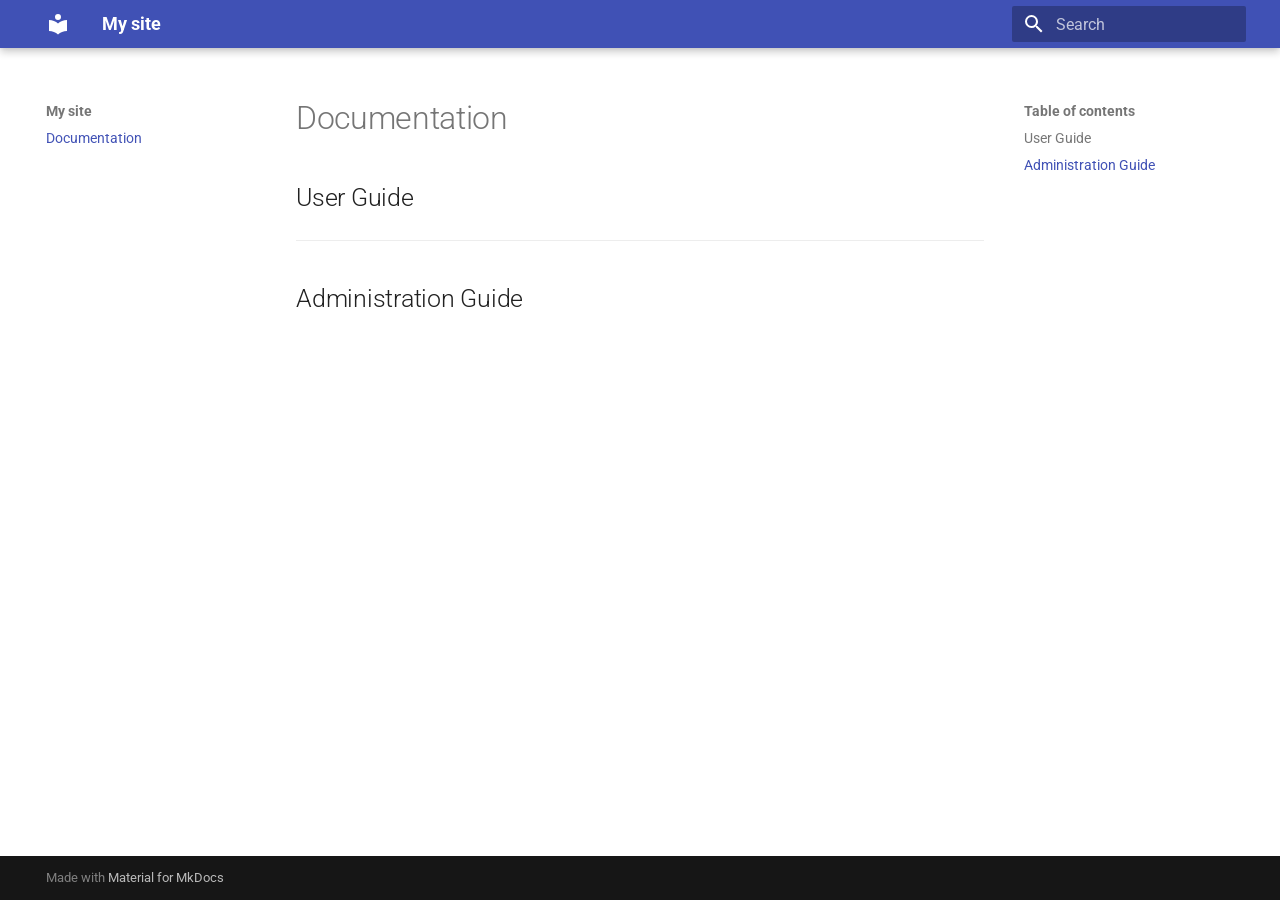
<file: site/index.html>
<!doctype html>
<html lang="en" class="no-js">
  <head>
    
      <meta charset="utf-8">
      <meta name="viewport" content="width=device-width,initial-scale=1">
      
      
      
        <link rel="canonical" href="https://docs.openpagingserver.org/">
      
      
      
      
        
      
      
      <link rel="icon" href="assets/images/favicon.png">
      <meta name="generator" content="mkdocs-1.6.1, mkdocs-material-9.7.1">
    
    
      
        <title>My site</title>
      
    
    
      <link rel="stylesheet" href="assets/stylesheets/main.484c7ddc.min.css">
      
      


    
    
      
    
    
      
        
        
        <link rel="preconnect" href="https://fonts.gstatic.com" crossorigin>
        <link rel="stylesheet" href="https://fonts.googleapis.com/css?family=Roboto:300,300i,400,400i,700,700i%7CRoboto+Mono:400,400i,700,700i&display=fallback">
        <style>:root{--md-text-font:"Roboto";--md-code-font:"Roboto Mono"}</style>
      
    
    
    <script>__md_scope=new URL(".",location),__md_hash=e=>[...e].reduce(((e,_)=>(e<<5)-e+_.charCodeAt(0)),0),__md_get=(e,_=localStorage,t=__md_scope)=>JSON.parse(_.getItem(t.pathname+"."+e)),__md_set=(e,_,t=localStorage,a=__md_scope)=>{try{t.setItem(a.pathname+"."+e,JSON.stringify(_))}catch(e){}}</script>
    
      

    
    
  </head>
  
  
    <body dir="ltr">
  
    
    <input class="md-toggle" data-md-toggle="drawer" type="checkbox" id="__drawer" autocomplete="off">
    <input class="md-toggle" data-md-toggle="search" type="checkbox" id="__search" autocomplete="off">
    <label class="md-overlay" for="__drawer"></label>
    <div data-md-component="skip">
      
        
        <a href="#documentation" class="md-skip">
          Skip to content
        </a>
      
    </div>
    <div data-md-component="announce">
      
    </div>
    
    
      

  

<header class="md-header md-header--shadow" data-md-component="header">
  <nav class="md-header__inner md-grid" aria-label="Header">
    <a href="." title="My site" class="md-header__button md-logo" aria-label="My site" data-md-component="logo">
      
  
  <svg xmlns="http://www.w3.org/2000/svg" viewBox="0 0 24 24"><path d="M12 8a3 3 0 0 0 3-3 3 3 0 0 0-3-3 3 3 0 0 0-3 3 3 3 0 0 0 3 3m0 3.54C9.64 9.35 6.5 8 3 8v11c3.5 0 6.64 1.35 9 3.54 2.36-2.19 5.5-3.54 9-3.54V8c-3.5 0-6.64 1.35-9 3.54"/></svg>

    </a>
    <label class="md-header__button md-icon" for="__drawer">
      
      <svg xmlns="http://www.w3.org/2000/svg" viewBox="0 0 24 24"><path d="M3 6h18v2H3zm0 5h18v2H3zm0 5h18v2H3z"/></svg>
    </label>
    <div class="md-header__title" data-md-component="header-title">
      <div class="md-header__ellipsis">
        <div class="md-header__topic">
          <span class="md-ellipsis">
            My site
          </span>
        </div>
        <div class="md-header__topic" data-md-component="header-topic">
          <span class="md-ellipsis">
            
              Documentation
            
          </span>
        </div>
      </div>
    </div>
    
    
      <script>var palette=__md_get("__palette");if(palette&&palette.color){if("(prefers-color-scheme)"===palette.color.media){var media=matchMedia("(prefers-color-scheme: light)"),input=document.querySelector(media.matches?"[data-md-color-media='(prefers-color-scheme: light)']":"[data-md-color-media='(prefers-color-scheme: dark)']");palette.color.media=input.getAttribute("data-md-color-media"),palette.color.scheme=input.getAttribute("data-md-color-scheme"),palette.color.primary=input.getAttribute("data-md-color-primary"),palette.color.accent=input.getAttribute("data-md-color-accent")}for(var[key,value]of Object.entries(palette.color))document.body.setAttribute("data-md-color-"+key,value)}</script>
    
    
    
      
      
        <label class="md-header__button md-icon" for="__search">
          
          <svg xmlns="http://www.w3.org/2000/svg" viewBox="0 0 24 24"><path d="M9.5 3A6.5 6.5 0 0 1 16 9.5c0 1.61-.59 3.09-1.56 4.23l.27.27h.79l5 5-1.5 1.5-5-5v-.79l-.27-.27A6.52 6.52 0 0 1 9.5 16 6.5 6.5 0 0 1 3 9.5 6.5 6.5 0 0 1 9.5 3m0 2C7 5 5 7 5 9.5S7 14 9.5 14 14 12 14 9.5 12 5 9.5 5"/></svg>
        </label>
        <div class="md-search" data-md-component="search" role="dialog">
  <label class="md-search__overlay" for="__search"></label>
  <div class="md-search__inner" role="search">
    <form class="md-search__form" name="search">
      <input type="text" class="md-search__input" name="query" aria-label="Search" placeholder="Search" autocapitalize="off" autocorrect="off" autocomplete="off" spellcheck="false" data-md-component="search-query" required>
      <label class="md-search__icon md-icon" for="__search">
        
        <svg xmlns="http://www.w3.org/2000/svg" viewBox="0 0 24 24"><path d="M9.5 3A6.5 6.5 0 0 1 16 9.5c0 1.61-.59 3.09-1.56 4.23l.27.27h.79l5 5-1.5 1.5-5-5v-.79l-.27-.27A6.52 6.52 0 0 1 9.5 16 6.5 6.5 0 0 1 3 9.5 6.5 6.5 0 0 1 9.5 3m0 2C7 5 5 7 5 9.5S7 14 9.5 14 14 12 14 9.5 12 5 9.5 5"/></svg>
        
        <svg xmlns="http://www.w3.org/2000/svg" viewBox="0 0 24 24"><path d="M20 11v2H8l5.5 5.5-1.42 1.42L4.16 12l7.92-7.92L13.5 5.5 8 11z"/></svg>
      </label>
      <nav class="md-search__options" aria-label="Search">
        
        <button type="reset" class="md-search__icon md-icon" title="Clear" aria-label="Clear" tabindex="-1">
          
          <svg xmlns="http://www.w3.org/2000/svg" viewBox="0 0 24 24"><path d="M19 6.41 17.59 5 12 10.59 6.41 5 5 6.41 10.59 12 5 17.59 6.41 19 12 13.41 17.59 19 19 17.59 13.41 12z"/></svg>
        </button>
      </nav>
      
    </form>
    <div class="md-search__output">
      <div class="md-search__scrollwrap" tabindex="0" data-md-scrollfix>
        <div class="md-search-result" data-md-component="search-result">
          <div class="md-search-result__meta">
            Initializing search
          </div>
          <ol class="md-search-result__list" role="presentation"></ol>
        </div>
      </div>
    </div>
  </div>
</div>
      
    
    
  </nav>
  
</header>
    
    <div class="md-container" data-md-component="container">
      
      
        
          
        
      
      <main class="md-main" data-md-component="main">
        <div class="md-main__inner md-grid">
          
            
              
              <div class="md-sidebar md-sidebar--primary" data-md-component="sidebar" data-md-type="navigation" >
                <div class="md-sidebar__scrollwrap">
                  <div class="md-sidebar__inner">
                    



<nav class="md-nav md-nav--primary" aria-label="Navigation" data-md-level="0">
  <label class="md-nav__title" for="__drawer">
    <a href="." title="My site" class="md-nav__button md-logo" aria-label="My site" data-md-component="logo">
      
  
  <svg xmlns="http://www.w3.org/2000/svg" viewBox="0 0 24 24"><path d="M12 8a3 3 0 0 0 3-3 3 3 0 0 0-3-3 3 3 0 0 0-3 3 3 3 0 0 0 3 3m0 3.54C9.64 9.35 6.5 8 3 8v11c3.5 0 6.64 1.35 9 3.54 2.36-2.19 5.5-3.54 9-3.54V8c-3.5 0-6.64 1.35-9 3.54"/></svg>

    </a>
    My site
  </label>
  
  <ul class="md-nav__list" data-md-scrollfix>
    
      
      
  
  
    
  
  
  
    <li class="md-nav__item md-nav__item--active">
      
      <input class="md-nav__toggle md-toggle" type="checkbox" id="__toc">
      
      
        
      
      
        <label class="md-nav__link md-nav__link--active" for="__toc">
          
  
  
  <span class="md-ellipsis">
    
  
    Documentation
  

    
  </span>
  
  

          <span class="md-nav__icon md-icon"></span>
        </label>
      
      <a href="." class="md-nav__link md-nav__link--active">
        
  
  
  <span class="md-ellipsis">
    
  
    Documentation
  

    
  </span>
  
  

      </a>
      
        

<nav class="md-nav md-nav--secondary" aria-label="Table of contents">
  
  
  
    
  
  
    <label class="md-nav__title" for="__toc">
      <span class="md-nav__icon md-icon"></span>
      Table of contents
    </label>
    <ul class="md-nav__list" data-md-component="toc" data-md-scrollfix>
      
        <li class="md-nav__item">
  <a href="#user-guide" class="md-nav__link">
    <span class="md-ellipsis">
      
        User Guide
      
    </span>
  </a>
  
</li>
      
        <li class="md-nav__item">
  <a href="#administration-guide" class="md-nav__link">
    <span class="md-ellipsis">
      
        Administration Guide
      
    </span>
  </a>
  
</li>
      
    </ul>
  
</nav>
      
    </li>
  

    
  </ul>
</nav>
                  </div>
                </div>
              </div>
            
            
              
              <div class="md-sidebar md-sidebar--secondary" data-md-component="sidebar" data-md-type="toc" >
                <div class="md-sidebar__scrollwrap">
                  <div class="md-sidebar__inner">
                    

<nav class="md-nav md-nav--secondary" aria-label="Table of contents">
  
  
  
    
  
  
    <label class="md-nav__title" for="__toc">
      <span class="md-nav__icon md-icon"></span>
      Table of contents
    </label>
    <ul class="md-nav__list" data-md-component="toc" data-md-scrollfix>
      
        <li class="md-nav__item">
  <a href="#user-guide" class="md-nav__link">
    <span class="md-ellipsis">
      
        User Guide
      
    </span>
  </a>
  
</li>
      
        <li class="md-nav__item">
  <a href="#administration-guide" class="md-nav__link">
    <span class="md-ellipsis">
      
        Administration Guide
      
    </span>
  </a>
  
</li>
      
    </ul>
  
</nav>
                  </div>
                </div>
              </div>
            
          
          
            <div class="md-content" data-md-component="content">
              
              <article class="md-content__inner md-typeset">
                
                  



<h1 id="documentation">Documentation</h1>
<h2 id="user-guide">User Guide</h2>
<hr />
<h2 id="administration-guide">Administration Guide</h2>












                
              </article>
            </div>
          
          
<script>var target=document.getElementById(location.hash.slice(1));target&&target.name&&(target.checked=target.name.startsWith("__tabbed_"))</script>
        </div>
        
      </main>
      
        <footer class="md-footer">
  
  <div class="md-footer-meta md-typeset">
    <div class="md-footer-meta__inner md-grid">
      <div class="md-copyright">
  
  
    Made with
    <a href="https://squidfunk.github.io/mkdocs-material/" target="_blank" rel="noopener">
      Material for MkDocs
    </a>
  
</div>
      
    </div>
  </div>
</footer>
      
    </div>
    <div class="md-dialog" data-md-component="dialog">
      <div class="md-dialog__inner md-typeset"></div>
    </div>
    
    
    
      
      
      <script id="__config" type="application/json">{"annotate": null, "base": ".", "features": [], "search": "assets/javascripts/workers/search.2c215733.min.js", "tags": null, "translations": {"clipboard.copied": "Copied to clipboard", "clipboard.copy": "Copy to clipboard", "search.result.more.one": "1 more on this page", "search.result.more.other": "# more on this page", "search.result.none": "No matching documents", "search.result.one": "1 matching document", "search.result.other": "# matching documents", "search.result.placeholder": "Type to start searching", "search.result.term.missing": "Missing", "select.version": "Select version"}, "version": null}</script>
    
    
      <script src="assets/javascripts/bundle.79ae519e.min.js"></script>
      
    
  </body>
</html>
</file>
<file: site/assets/stylesheets/main.484c7ddc.min.css>
@charset "UTF-8";html{-webkit-text-size-adjust:none;-moz-text-size-adjust:none;text-size-adjust:none;box-sizing:border-box}*,:after,:before{box-sizing:inherit}@media (prefers-reduced-motion){*,:after,:before{transition:none!important}}body{margin:0}a,button,input,label{-webkit-tap-highlight-color:transparent}a{color:inherit;text-decoration:none}hr{border:0;box-sizing:initial;display:block;height:.05rem;overflow:visible;padding:0}small{font-size:80%}sub,sup{line-height:1em}img{border-style:none}table{border-collapse:initial;border-spacing:0}td,th{font-weight:400;vertical-align:top}button{background:#0000;border:0;font-family:inherit;font-size:inherit;margin:0;padding:0}input{border:0;outline:none}:root{--md-primary-fg-color:#4051b5;--md-primary-fg-color--light:#5d6cc0;--md-primary-fg-color--dark:#303fa1;--md-primary-bg-color:#fff;--md-primary-bg-color--light:#ffffffb3;--md-accent-fg-color:#526cfe;--md-accent-fg-color--transparent:#526cfe1a;--md-accent-bg-color:#fff;--md-accent-bg-color--light:#ffffffb3}[data-md-color-scheme=default]{color-scheme:light}[data-md-color-scheme=default] img[src$="#gh-dark-mode-only"],[data-md-color-scheme=default] img[src$="#only-dark"]{display:none}:root,[data-md-color-scheme=default]{--md-hue:225deg;--md-default-fg-color:#000000de;--md-default-fg-color--light:#0000008a;--md-default-fg-color--lighter:#00000052;--md-default-fg-color--lightest:#00000012;--md-default-bg-color:#fff;--md-default-bg-color--light:#ffffffb3;--md-default-bg-color--lighter:#ffffff4d;--md-default-bg-color--lightest:#ffffff1f;--md-code-fg-color:#36464e;--md-code-bg-color:#f5f5f5;--md-code-bg-color--light:#f5f5f5b3;--md-code-bg-color--lighter:#f5f5f54d;--md-code-hl-color:#4287ff;--md-code-hl-color--light:#4287ff1a;--md-code-hl-number-color:#d52a2a;--md-code-hl-special-color:#db1457;--md-code-hl-function-color:#a846b9;--md-code-hl-constant-color:#6e59d9;--md-code-hl-keyword-color:#3f6ec6;--md-code-hl-string-color:#1c7d4d;--md-code-hl-name-color:var(--md-code-fg-color);--md-code-hl-operator-color:var(--md-default-fg-color--light);--md-code-hl-punctuation-color:var(--md-default-fg-color--light);--md-code-hl-comment-color:var(--md-default-fg-color--light);--md-code-hl-generic-color:var(--md-default-fg-color--light);--md-code-hl-variable-color:var(--md-default-fg-color--light);--md-typeset-color:var(--md-default-fg-color);--md-typeset-a-color:var(--md-primary-fg-color);--md-typeset-del-color:#f5503d26;--md-typeset-ins-color:#0bd57026;--md-typeset-kbd-color:#fafafa;--md-typeset-kbd-accent-color:#fff;--md-typeset-kbd-border-color:#b8b8b8;--md-typeset-mark-color:#ffff0080;--md-typeset-table-color:#0000001f;--md-typeset-table-color--light:rgba(0,0,0,.035);--md-admonition-fg-color:var(--md-default-fg-color);--md-admonition-bg-color:var(--md-default-bg-color);--md-warning-fg-color:#000000de;--md-warning-bg-color:#ff9;--md-footer-fg-color:#fff;--md-footer-fg-color--light:#ffffffb3;--md-footer-fg-color--lighter:#ffffff73;--md-footer-bg-color:#000000de;--md-footer-bg-color--dark:#00000052;--md-shadow-z1:0 0.2rem 0.5rem #0000000d,0 0 0.05rem #0000001a;--md-shadow-z2:0 0.2rem 0.5rem #0000001a,0 0 0.05rem #00000040;--md-shadow-z3:0 0.2rem 0.5rem #0003,0 0 0.05rem #00000059}.md-icon svg{fill:currentcolor;display:block;height:1.2rem;width:1.2rem}body{-webkit-font-smoothing:antialiased;-moz-osx-font-smoothing:grayscale;--md-text-font-family:var(--md-text-font,_),-apple-system,BlinkMacSystemFont,Helvetica,Arial,sans-serif;--md-code-font-family:var(--md-code-font,_),SFMono-Regular,Consolas,Menlo,monospace}aside,body,input{font-feature-settings:"kern","liga";color:var(--md-typeset-color);font-family:var(--md-text-font-family)}code,kbd,pre{font-feature-settings:"kern";font-family:var(--md-code-font-family)}:root{--md-typeset-table-sort-icon:url('data:image/svg+xml;charset=utf-8,<svg xmlns="http://www.w3.org/2000/svg" viewBox="0 0 24 24"><path d="m18 21-4-4h3V7h-3l4-4 4 4h-3v10h3M2 19v-2h10v2M2 13v-2h7v2M2 7V5h4v2z"/></svg>');--md-typeset-table-sort-icon--asc:url('data:image/svg+xml;charset=utf-8,<svg xmlns="http://www.w3.org/2000/svg" viewBox="0 0 24 24"><path d="M19 17h3l-4 4-4-4h3V3h2M2 17h10v2H2M6 5v2H2V5m0 6h7v2H2z"/></svg>');--md-typeset-table-sort-icon--desc:url('data:image/svg+xml;charset=utf-8,<svg xmlns="http://www.w3.org/2000/svg" viewBox="0 0 24 24"><path d="M19 7h3l-4-4-4 4h3v14h2M2 17h10v2H2M6 5v2H2V5m0 6h7v2H2z"/></svg>')}.md-typeset{-webkit-print-color-adjust:exact;color-adjust:exact;font-size:.8rem;line-height:1.6;overflow-wrap:break-word}@media print{.md-typeset{font-size:.68rem}}.md-typeset blockquote,.md-typeset dl,.md-typeset figure,.md-typeset ol,.md-typeset pre,.md-typeset ul{margin-bottom:1em;margin-top:1em}.md-typeset h1{color:var(--md-default-fg-color--light);font-size:2em;line-height:1.3;margin:0 0 1.25em}.md-typeset h1,.md-typeset h2{font-weight:300;letter-spacing:-.01em}.md-typeset h2{font-size:1.5625em;line-height:1.4;margin:1.6em 0 .64em}.md-typeset h3{font-size:1.25em;font-weight:400;letter-spacing:-.01em;line-height:1.5;margin:1.6em 0 .8em}.md-typeset h2+h3{margin-top:.8em}.md-typeset h4{font-weight:700;letter-spacing:-.01em;margin:1em 0}.md-typeset h5,.md-typeset h6{color:var(--md-default-fg-color--light);font-size:.8em;font-weight:700;letter-spacing:-.01em;margin:1.25em 0}.md-typeset h5{text-transform:uppercase}.md-typeset h5 code{text-transform:none}.md-typeset hr{border-bottom:.05rem solid var(--md-default-fg-color--lightest);display:flow-root;margin:1.5em 0}.md-typeset a{color:var(--md-typeset-a-color);word-break:break-word}.md-typeset a,.md-typeset a:before{transition:color 125ms}.md-typeset a:focus,.md-typeset a:hover{color:var(--md-accent-fg-color)}.md-typeset a:focus code,.md-typeset a:hover code{background-color:var(--md-accent-fg-color--transparent);color:var(--md-accent-fg-color)}.md-typeset a code{color:var(--md-typeset-a-color)}.md-typeset a.focus-visible{outline-color:var(--md-accent-fg-color);outline-offset:.2rem}.md-typeset code,.md-typeset kbd,.md-typeset pre{color:var(--md-code-fg-color);direction:ltr;font-variant-ligatures:none;transition:background-color 125ms}@media print{.md-typeset code,.md-typeset kbd,.md-typeset pre{white-space:pre-wrap}}.md-typeset code{background-color:var(--md-code-bg-color);border-radius:.1rem;-webkit-box-decoration-break:clone;box-decoration-break:clone;font-size:.85em;padding:0 .2941176471em;transition:color 125ms,background-color 125ms;word-break:break-word}.md-typeset code:not(.focus-visible){-webkit-tap-highlight-color:transparent;outline:none}.md-typeset pre{display:flow-root;line-height:1.4;position:relative}.md-typeset pre>code{-webkit-box-decoration-break:slice;box-decoration-break:slice;box-shadow:none;display:block;margin:0;outline-color:var(--md-accent-fg-color);overflow:auto;padding:.7720588235em 1.1764705882em;scrollbar-color:var(--md-default-fg-color--lighter) #0000;scrollbar-width:thin;touch-action:auto;word-break:normal}.md-typeset pre>code:hover{scrollbar-color:var(--md-accent-fg-color) #0000}.md-typeset pre>code::-webkit-scrollbar{height:.2rem;width:.2rem}.md-typeset pre>code::-webkit-scrollbar-thumb{background-color:var(--md-default-fg-color--lighter)}.md-typeset pre>code::-webkit-scrollbar-thumb:hover{background-color:var(--md-accent-fg-color)}.md-typeset kbd{background-color:var(--md-typeset-kbd-color);border-radius:.1rem;box-shadow:0 .1rem 0 .05rem var(--md-typeset-kbd-border-color),0 .1rem 0 var(--md-typeset-kbd-border-color),0 -.1rem .2rem var(--md-typeset-kbd-accent-color) inset;color:var(--md-default-fg-color);display:inline-block;font-size:.75em;padding:0 .6666666667em;vertical-align:text-top;word-break:break-word}.md-typeset mark{background-color:var(--md-typeset-mark-color);-webkit-box-decoration-break:clone;box-decoration-break:clone;color:inherit;word-break:break-word}.md-typeset abbr{cursor:help;text-decoration:none}.md-typeset [data-preview],.md-typeset abbr{border-bottom:.05rem dotted var(--md-default-fg-color--light)}.md-typeset small{opacity:.75}[dir=ltr] .md-typeset sub,[dir=ltr] .md-typeset sup{margin-left:.078125em}[dir=rtl] .md-typeset sub,[dir=rtl] .md-typeset sup{margin-right:.078125em}[dir=ltr] .md-typeset blockquote{padding-left:.6rem}[dir=rtl] .md-typeset blockquote{padding-right:.6rem}[dir=ltr] .md-typeset blockquote{border-left:.2rem solid var(--md-default-fg-color--lighter)}[dir=rtl] .md-typeset blockquote{border-right:.2rem solid var(--md-default-fg-color--lighter)}.md-typeset blockquote{color:var(--md-default-fg-color--light);margin-left:0;margin-right:0}.md-typeset ul{list-style-type:disc}.md-typeset ul[type]{list-style-type:revert-layer}[dir=ltr] .md-typeset ol,[dir=ltr] .md-typeset ul{margin-left:.625em}[dir=rtl] .md-typeset ol,[dir=rtl] .md-typeset ul{margin-right:.625em}.md-typeset ol,.md-typeset ul{padding:0}.md-typeset ol:not([hidden]),.md-typeset ul:not([hidden]){display:flow-root}.md-typeset ol ol,.md-typeset ul ol{list-style-type:lower-alpha}.md-typeset ol ol ol,.md-typeset ul ol ol{list-style-type:lower-roman}.md-typeset ol ol ol ol,.md-typeset ul ol ol ol{list-style-type:upper-alpha}.md-typeset ol ol ol ol ol,.md-typeset ul ol ol ol ol{list-style-type:upper-roman}.md-typeset ol[type],.md-typeset ul[type]{list-style-type:revert-layer}[dir=ltr] .md-typeset ol li,[dir=ltr] .md-typeset ul li{margin-left:1.25em}[dir=rtl] .md-typeset ol li,[dir=rtl] .md-typeset ul li{margin-right:1.25em}.md-typeset ol li,.md-typeset ul li{margin-bottom:.5em}.md-typeset ol li blockquote,.md-typeset ol li p,.md-typeset ul li blockquote,.md-typeset ul li p{margin:.5em 0}.md-typeset ol li:last-child,.md-typeset ul li:last-child{margin-bottom:0}[dir=ltr] .md-typeset ol li ol,[dir=ltr] .md-typeset ol li ul,[dir=ltr] .md-typeset ul li ol,[dir=ltr] .md-typeset ul li ul{margin-left:.625em}[dir=rtl] .md-typeset ol li ol,[dir=rtl] .md-typeset ol li ul,[dir=rtl] .md-typeset ul li ol,[dir=rtl] .md-typeset ul li ul{margin-right:.625em}.md-typeset ol li ol,.md-typeset ol li ul,.md-typeset ul li ol,.md-typeset ul li ul{margin-bottom:.5em;margin-top:.5em}[dir=ltr] .md-typeset dd{margin-left:1.875em}[dir=rtl] .md-typeset dd{margin-right:1.875em}.md-typeset dd{margin-bottom:1.5em;margin-top:1em}.md-typeset img,.md-typeset svg,.md-typeset video{height:auto;max-width:100%}.md-typeset img[align=left]{margin:1em 1em 1em 0}.md-typeset img[align=right]{margin:1em 0 1em 1em}.md-typeset img[align]:only-child{margin-top:0}.md-typeset figure{display:flow-root;margin:1em auto;max-width:100%;text-align:center;width:fit-content}.md-typeset figure img{display:block;margin:0 auto}.md-typeset figcaption{font-style:italic;margin:1em auto;max-width:24rem}.md-typeset iframe{max-width:100%}.md-typeset table:not([class]){background-color:var(--md-default-bg-color);border:.05rem solid var(--md-typeset-table-color);border-radius:.1rem;display:inline-block;font-size:.64rem;max-width:100%;overflow:auto;touch-action:auto}@media print{.md-typeset table:not([class]){display:table}}.md-typeset table:not([class])+*{margin-top:1.5em}.md-typeset table:not([class]) td>:first-child,.md-typeset table:not([class]) th>:first-child{margin-top:0}.md-typeset table:not([class]) td>:last-child,.md-typeset table:not([class]) th>:last-child{margin-bottom:0}.md-typeset table:not([class]) td:not([align]),.md-typeset table:not([class]) th:not([align]){text-align:left}[dir=rtl] .md-typeset table:not([class]) td:not([align]),[dir=rtl] .md-typeset table:not([class]) th:not([align]){text-align:right}.md-typeset table:not([class]) th{font-weight:700;min-width:5rem;padding:.9375em 1.25em;vertical-align:top}.md-typeset table:not([class]) td{border-top:.05rem solid var(--md-typeset-table-color);padding:.9375em 1.25em;vertical-align:top}.md-typeset table:not([class]) tbody tr{transition:background-color 125ms}.md-typeset table:not([class]) tbody tr:hover{background-color:var(--md-typeset-table-color--light);box-shadow:0 .05rem 0 var(--md-default-bg-color) inset}.md-typeset table:not([class]) a{word-break:normal}.md-typeset table th[role=columnheader]{cursor:pointer}[dir=ltr] .md-typeset table th[role=columnheader]:after{margin-left:.5em}[dir=rtl] .md-typeset table th[role=columnheader]:after{margin-right:.5em}.md-typeset table th[role=columnheader]:after{content:"";display:inline-block;height:1.2em;-webkit-mask-image:var(--md-typeset-table-sort-icon);mask-image:var(--md-typeset-table-sort-icon);-webkit-mask-repeat:no-repeat;mask-repeat:no-repeat;-webkit-mask-size:contain;mask-size:contain;transition:background-color 125ms;vertical-align:text-bottom;width:1.2em}.md-typeset table th[role=columnheader]:hover:after{background-color:var(--md-default-fg-color--lighter)}.md-typeset table th[role=columnheader][aria-sort=ascending]:after{background-color:var(--md-default-fg-color--light);-webkit-mask-image:var(--md-typeset-table-sort-icon--asc);mask-image:var(--md-typeset-table-sort-icon--asc)}.md-typeset table th[role=columnheader][aria-sort=descending]:after{background-color:var(--md-default-fg-color--light);-webkit-mask-image:var(--md-typeset-table-sort-icon--desc);mask-image:var(--md-typeset-table-sort-icon--desc)}.md-typeset__scrollwrap{margin:1em -.8rem;overflow-x:auto;touch-action:auto}.md-typeset__table{display:inline-block;margin-bottom:.5em;padding:0 .8rem}@media print{.md-typeset__table{display:block}}html .md-typeset__table table{display:table;margin:0;overflow:hidden;width:100%}@media screen and (max-width:44.984375em){.md-content__inner>pre{margin:1em -.8rem}.md-content__inner>pre code{border-radius:0}}.md-typeset .md-author{border-radius:100%;display:block;flex-shrink:0;height:1.6rem;overflow:hidden;position:relative;transition:color 125ms,transform 125ms;width:1.6rem}.md-typeset .md-author img{display:block}.md-typeset .md-author--more{background:var(--md-default-fg-color--lightest);color:var(--md-default-fg-color--lighter);font-size:.6rem;font-weight:700;line-height:1.6rem;text-align:center}.md-typeset .md-author--long{height:2.4rem;width:2.4rem}.md-typeset a.md-author{transform:scale(1)}.md-typeset a.md-author img{border-radius:100%;filter:grayscale(100%) opacity(75%);transition:filter 125ms}.md-typeset a.md-author:focus,.md-typeset a.md-author:hover{transform:scale(1.1);z-index:1}.md-typeset a.md-author:focus img,.md-typeset a.md-author:hover img{filter:grayscale(0)}.md-banner{background-color:var(--md-footer-bg-color);color:var(--md-footer-fg-color);overflow:auto}@media print{.md-banner{display:none}}.md-banner--warning{background-color:var(--md-warning-bg-color);color:var(--md-warning-fg-color)}.md-banner__inner{font-size:.7rem;margin:.6rem auto;padding:0 .8rem}[dir=ltr] .md-banner__button{float:right}[dir=rtl] .md-banner__button{float:left}.md-banner__button{color:inherit;cursor:pointer;transition:opacity .25s}.no-js .md-banner__button{display:none}.md-banner__button:hover{opacity:.7}html{font-size:125%;height:100%;overflow-x:hidden}@media screen and (min-width:100em){html{font-size:137.5%}}@media screen and (min-width:125em){html{font-size:150%}}body{background-color:var(--md-default-bg-color);display:flex;flex-direction:column;font-size:.5rem;min-height:100%;position:relative;width:100%}@media print{body{display:block}}@media screen and (max-width:59.984375em){body[data-md-scrolllock]{position:fixed}}.md-grid{margin-left:auto;margin-right:auto;max-width:61rem}.md-container{display:flex;flex-direction:column;flex-grow:1}@media print{.md-container{display:block}}.md-main{flex-grow:1}.md-main__inner{display:flex;height:100%;margin-top:1.5rem}.md-ellipsis{overflow:hidden;text-overflow:ellipsis}.md-toggle{display:none}.md-option{height:0;opacity:0;position:absolute;width:0}.md-option:checked+label:not([hidden]){display:block}.md-option.focus-visible+label{outline-color:var(--md-accent-fg-color);outline-style:auto}.md-skip{background-color:var(--md-default-fg-color);border-radius:.1rem;color:var(--md-default-bg-color);font-size:.64rem;margin:.5rem;opacity:0;outline-color:var(--md-accent-fg-color);padding:.3rem .5rem;position:fixed;transform:translateY(.4rem);z-index:-1}.md-skip:focus{opacity:1;transform:translateY(0);transition:transform .25s cubic-bezier(.4,0,.2,1),opacity 175ms 75ms;z-index:10}@page{margin:25mm}:root{--md-clipboard-icon:url('data:image/svg+xml;charset=utf-8,<svg xmlns="http://www.w3.org/2000/svg" viewBox="0 0 24 24"><path d="M19 21H8V7h11m0-2H8a2 2 0 0 0-2 2v14a2 2 0 0 0 2 2h11a2 2 0 0 0 2-2V7a2 2 0 0 0-2-2m-3-4H4a2 2 0 0 0-2 2v14h2V3h12z"/></svg>')}.md-clipboard{border-radius:.1rem;color:var(--md-default-fg-color--lightest);cursor:pointer;height:1.5em;outline-color:var(--md-accent-fg-color);outline-offset:.1rem;transition:color .25s;width:1.5em;z-index:1}@media print{.md-clipboard{display:none}}.md-clipboard:not(.focus-visible){-webkit-tap-highlight-color:transparent;outline:none}:hover>.md-clipboard{color:var(--md-default-fg-color--light)}.md-clipboard:focus,.md-clipboard:hover{color:var(--md-accent-fg-color)}.md-clipboard:after{background-color:currentcolor;content:"";display:block;height:1.125em;margin:0 auto;-webkit-mask-image:var(--md-clipboard-icon);mask-image:var(--md-clipboard-icon);-webkit-mask-position:center;mask-position:center;-webkit-mask-repeat:no-repeat;mask-repeat:no-repeat;-webkit-mask-size:contain;mask-size:contain;width:1.125em}.md-clipboard--inline{cursor:pointer}.md-clipboard--inline code{transition:color .25s,background-color .25s}.md-clipboard--inline:focus code,.md-clipboard--inline:hover code{background-color:var(--md-accent-fg-color--transparent);color:var(--md-accent-fg-color)}:root{--md-code-select-icon:url('data:image/svg+xml;charset=utf-8,<svg xmlns="http://www.w3.org/2000/svg" viewBox="0 0 24 24"><path d="M19 19h-4v2h4c1.1 0 2-.9 2-2v-4h-2m0-12h-4v2h4v4h2V5c0-1.1-.9-2-2-2M5 5h4V3H5c-1.1 0-2 .9-2 2v4h2m0 6H3v4c0 1.1.9 2 2 2h4v-2H5zm2-4h2v2H7zm4 0h2v2h-2zm4 0h2v2h-2zM7 7h2v2H7zm4 0h2v2h-2zm4 0h2v2h-2zm-8 8h2v2H7zm4 0h2v2h-2zm4 0h2v2h-2z"/></svg>');--md-code-copy-icon:url('data:image/svg+xml;charset=utf-8,<svg xmlns="http://www.w3.org/2000/svg" viewBox="0 0 24 24"><path d="M19 21H8V7h11m0-2H8a2 2 0 0 0-2 2v14a2 2 0 0 0 2 2h11a2 2 0 0 0 2-2V7a2 2 0 0 0-2-2m-3-4H4a2 2 0 0 0-2 2v14h2V3h12z"/></svg>')}.md-typeset .md-code__content{display:grid}.md-code__nav{background-color:var(--md-code-bg-color--lighter);border-radius:.1rem;display:flex;gap:.2rem;padding:.2rem;position:absolute;right:.25em;top:.25em;transition:background-color .25s;z-index:1}:hover>.md-code__nav{background-color:var(--md-code-bg-color--light)}.md-code__button{color:var(--md-default-fg-color--lightest);cursor:pointer;display:block;height:1.5em;outline-color:var(--md-accent-fg-color);outline-offset:.1rem;transition:color .25s;width:1.5em}:hover>*>.md-code__button{color:var(--md-default-fg-color--light)}.md-code__button.focus-visible,.md-code__button:hover{color:var(--md-accent-fg-color)}.md-code__button--active{color:var(--md-default-fg-color)!important}.md-code__button:after{background-color:currentcolor;content:"";display:block;height:1.125em;margin:0 auto;-webkit-mask-position:center;mask-position:center;-webkit-mask-repeat:no-repeat;mask-repeat:no-repeat;-webkit-mask-size:contain;mask-size:contain;width:1.125em}.md-code__button[data-md-type=select]:after{-webkit-mask-image:var(--md-code-select-icon);mask-image:var(--md-code-select-icon)}.md-code__button[data-md-type=copy]:after{-webkit-mask-image:var(--md-code-copy-icon);mask-image:var(--md-code-copy-icon)}@keyframes consent{0%{opacity:0;transform:translateY(100%)}to{opacity:1;transform:translateY(0)}}@keyframes overlay{0%{opacity:0}to{opacity:1}}.md-consent__overlay{animation:overlay .25s both;-webkit-backdrop-filter:blur(.1rem);backdrop-filter:blur(.1rem);background-color:#0000008a;height:100%;opacity:1;position:fixed;top:0;width:100%;z-index:5}.md-consent__inner{animation:consent .5s cubic-bezier(.1,.7,.1,1) both;background-color:var(--md-default-bg-color);border:0;border-radius:.1rem;bottom:0;box-shadow:0 0 .2rem #0000001a,0 .2rem .4rem #0003;max-height:100%;overflow:auto;padding:0;position:fixed;width:100%;z-index:5}.md-consent__form{padding:.8rem}.md-consent__settings{display:none;margin:1em 0}input:checked+.md-consent__settings{display:block}.md-consent__controls{margin-bottom:.8rem}.md-typeset .md-consent__controls .md-button{display:inline}@media screen and (max-width:44.984375em){.md-typeset .md-consent__controls .md-button{display:block;margin-top:.4rem;text-align:center;width:100%}}.md-consent label{cursor:pointer}.md-content{flex-grow:1;min-width:0}.md-content__inner{margin:0 .8rem 1.2rem;padding-top:.6rem}@media screen and (min-width:76.25em){[dir=ltr] .md-sidebar--primary:not([hidden])~.md-content>.md-content__inner{margin-left:1.2rem}[dir=ltr] .md-sidebar--secondary:not([hidden])~.md-content>.md-content__inner,[dir=rtl] .md-sidebar--primary:not([hidden])~.md-content>.md-content__inner{margin-right:1.2rem}[dir=rtl] .md-sidebar--secondary:not([hidden])~.md-content>.md-content__inner{margin-left:1.2rem}}.md-content__inner:before{content:"";display:block;height:.4rem}.md-content__inner>:last-child{margin-bottom:0}[dir=ltr] .md-content__button{float:right}[dir=rtl] .md-content__button{float:left}[dir=ltr] .md-content__button{margin-left:.4rem}[dir=rtl] .md-content__button{margin-right:.4rem}.md-content__button{margin:.4rem 0;padding:0}@media print{.md-content__button{display:none}}.md-typeset .md-content__button{color:var(--md-default-fg-color--lighter)}.md-content__button svg{display:inline;vertical-align:top}[dir=rtl] .md-content__button svg{transform:scaleX(-1)}[dir=ltr] .md-dialog{right:.8rem}[dir=rtl] .md-dialog{left:.8rem}.md-dialog{background-color:var(--md-default-fg-color);border-radius:.1rem;bottom:.8rem;box-shadow:var(--md-shadow-z3);min-width:11.1rem;opacity:0;padding:.4rem .6rem;pointer-events:none;position:fixed;transform:translateY(100%);transition:transform 0ms .4s,opacity .4s;z-index:4}@media print{.md-dialog{display:none}}.md-dialog--active{opacity:1;pointer-events:auto;transform:translateY(0);transition:transform .4s cubic-bezier(.075,.85,.175,1),opacity .4s}.md-dialog__inner{color:var(--md-default-bg-color);font-size:.7rem}.md-feedback{margin:2em 0 1em;text-align:center}.md-feedback fieldset{border:none;margin:0;padding:0}.md-feedback__title{font-weight:700;margin:1em auto}.md-feedback__inner{position:relative}.md-feedback__list{display:flex;flex-wrap:wrap;place-content:baseline center;position:relative}.md-feedback__list:hover .md-icon:not(:disabled){color:var(--md-default-fg-color--lighter)}:disabled .md-feedback__list{min-height:1.8rem}.md-feedback__icon{color:var(--md-default-fg-color--light);cursor:pointer;flex-shrink:0;margin:0 .1rem;transition:color 125ms}.md-feedback__icon:not(:disabled).md-icon:hover{color:var(--md-accent-fg-color)}.md-feedback__icon:disabled{color:var(--md-default-fg-color--lightest);pointer-events:none}.md-feedback__note{opacity:0;position:relative;transform:translateY(.4rem);transition:transform .4s cubic-bezier(.1,.7,.1,1),opacity .15s}.md-feedback__note>*{margin:0 auto;max-width:16rem}:disabled .md-feedback__note{opacity:1;transform:translateY(0)}@media print{.md-feedback{display:none}}.md-footer{background-color:var(--md-footer-bg-color);color:var(--md-footer-fg-color)}@media print{.md-footer{display:none}}.md-footer__inner{justify-content:space-between;overflow:auto;padding:.2rem}.md-footer__inner:not([hidden]){display:flex}.md-footer__link{align-items:end;display:flex;flex-grow:0.01;margin-bottom:.4rem;margin-top:1rem;max-width:100%;outline-color:var(--md-accent-fg-color);overflow:hidden;transition:opacity .25s}.md-footer__link:focus,.md-footer__link:hover{opacity:.7}[dir=rtl] .md-footer__link svg{transform:scaleX(-1)}@media screen and (max-width:44.984375em){.md-footer__link--prev{flex-shrink:0}.md-footer__link--prev .md-footer__title{display:none}}[dir=ltr] .md-footer__link--next{margin-left:auto}[dir=rtl] .md-footer__link--next{margin-right:auto}.md-footer__link--next{text-align:right}[dir=rtl] .md-footer__link--next{text-align:left}.md-footer__title{flex-grow:1;font-size:.9rem;margin-bottom:.7rem;max-width:calc(100% - 2.4rem);padding:0 1rem;white-space:nowrap}.md-footer__button{margin:.2rem;padding:.4rem}.md-footer__direction{font-size:.64rem;opacity:.7}.md-footer-meta{background-color:var(--md-footer-bg-color--dark)}.md-footer-meta__inner{display:flex;flex-wrap:wrap;justify-content:space-between;padding:.2rem}html .md-footer-meta.md-typeset a{color:var(--md-footer-fg-color--light)}html .md-footer-meta.md-typeset a:focus,html .md-footer-meta.md-typeset a:hover{color:var(--md-footer-fg-color)}.md-copyright{color:var(--md-footer-fg-color--lighter);font-size:.64rem;margin:auto .6rem;padding:.4rem 0;width:100%}@media screen and (min-width:45em){.md-copyright{width:auto}}.md-copyright__highlight{color:var(--md-footer-fg-color--light)}.md-social{display:inline-flex;gap:.2rem;margin:0 .4rem;padding:.2rem 0 .6rem}@media screen and (min-width:45em){.md-social{padding:.6rem 0}}.md-social__link{display:inline-block;height:1.6rem;text-align:center;width:1.6rem}.md-social__link:before{line-height:1.9}.md-social__link svg{fill:currentcolor;max-height:.8rem;vertical-align:-25%}.md-typeset .md-button{border:.1rem solid;border-radius:.1rem;color:var(--md-primary-fg-color);cursor:pointer;display:inline-block;font-weight:700;padding:.625em 2em;transition:color 125ms,background-color 125ms,border-color 125ms}.md-typeset .md-button--primary{background-color:var(--md-primary-fg-color);border-color:var(--md-primary-fg-color);color:var(--md-primary-bg-color)}.md-typeset .md-button:focus,.md-typeset .md-button:hover{background-color:var(--md-accent-fg-color);border-color:var(--md-accent-fg-color);color:var(--md-accent-bg-color)}[dir=ltr] .md-typeset .md-input{border-top-left-radius:.1rem}[dir=ltr] .md-typeset .md-input,[dir=rtl] .md-typeset .md-input{border-top-right-radius:.1rem}[dir=rtl] .md-typeset .md-input{border-top-left-radius:.1rem}.md-typeset .md-input{border-bottom:.1rem solid var(--md-default-fg-color--lighter);box-shadow:var(--md-shadow-z1);font-size:.8rem;height:1.8rem;padding:0 .6rem;transition:border .25s,box-shadow .25s}.md-typeset .md-input:focus,.md-typeset .md-input:hover{border-bottom-color:var(--md-accent-fg-color);box-shadow:var(--md-shadow-z2)}.md-typeset .md-input--stretch{width:100%}.md-header{background-color:var(--md-primary-fg-color);box-shadow:0 0 .2rem #0000,0 .2rem .4rem #0000;color:var(--md-primary-bg-color);display:block;left:0;position:sticky;right:0;top:0;z-index:4}@media print{.md-header{display:none}}.md-header[hidden]{transform:translateY(-100%);transition:transform .25s cubic-bezier(.8,0,.6,1),box-shadow .25s}.md-header--shadow{box-shadow:0 0 .2rem #0000001a,0 .2rem .4rem #0003;transition:transform .25s cubic-bezier(.1,.7,.1,1),box-shadow .25s}.md-header__inner{align-items:center;display:flex;padding:0 .2rem}.md-header__button{color:currentcolor;cursor:pointer;margin:.2rem;outline-color:var(--md-accent-fg-color);padding:.4rem;position:relative;transition:opacity .25s;vertical-align:middle;z-index:1}.md-header__button:hover{opacity:.7}.md-header__button:not([hidden]){display:inline-block}.md-header__button:not(.focus-visible){-webkit-tap-highlight-color:transparent;outline:none}.md-header__button.md-logo{margin:.2rem;padding:.4rem}@media screen and (max-width:76.234375em){.md-header__button.md-logo{display:none}}.md-header__button.md-logo img,.md-header__button.md-logo svg{fill:currentcolor;display:block;height:1.2rem;width:auto}@media screen and (min-width:60em){.md-header__button[for=__search]{display:none}}.no-js .md-header__button[for=__search]{display:none}[dir=rtl] .md-header__button[for=__search] svg{transform:scaleX(-1)}@media screen and (min-width:76.25em){.md-header__button[for=__drawer]{display:none}}.md-header__topic{display:flex;max-width:100%;position:absolute;transition:transform .4s cubic-bezier(.1,.7,.1,1),opacity .15s;white-space:nowrap}.md-header__topic+.md-header__topic{opacity:0;pointer-events:none;transform:translateX(1.25rem);transition:transform .4s cubic-bezier(1,.7,.1,.1),opacity .15s;z-index:-1}[dir=rtl] .md-header__topic+.md-header__topic{transform:translateX(-1.25rem)}.md-header__topic:first-child{font-weight:700}[dir=ltr] .md-header__title{margin-left:1rem;margin-right:.4rem}[dir=rtl] .md-header__title{margin-left:.4rem;margin-right:1rem}.md-header__title{flex-grow:1;font-size:.9rem;height:2.4rem;line-height:2.4rem}.md-header__title--active .md-header__topic{opacity:0;pointer-events:none;transform:translateX(-1.25rem);transition:transform .4s cubic-bezier(1,.7,.1,.1),opacity .15s;z-index:-1}[dir=rtl] .md-header__title--active .md-header__topic{transform:translateX(1.25rem)}.md-header__title--active .md-header__topic+.md-header__topic{opacity:1;pointer-events:auto;transform:translateX(0);transition:transform .4s cubic-bezier(.1,.7,.1,1),opacity .15s;z-index:0}.md-header__title>.md-header__ellipsis{height:100%;position:relative;width:100%}.md-header__option{display:flex;flex-shrink:0;max-width:100%;transition:max-width 0ms .25s,opacity .25s .25s;white-space:nowrap}[data-md-toggle=search]:checked~.md-header .md-header__option{max-width:0;opacity:0;transition:max-width 0ms,opacity 0ms}.md-header__option>input{bottom:0}.md-header__source{display:none}@media screen and (min-width:60em){[dir=ltr] .md-header__source{margin-left:1rem}[dir=rtl] .md-header__source{margin-right:1rem}.md-header__source{display:block;max-width:11.7rem;width:11.7rem}}@media screen and (min-width:76.25em){[dir=ltr] .md-header__source{margin-left:1.4rem}[dir=rtl] .md-header__source{margin-right:1.4rem}}.md-meta{color:var(--md-default-fg-color--light);font-size:.7rem;line-height:1.3}.md-meta__list{display:inline-flex;flex-wrap:wrap;list-style:none;margin:0;padding:0}.md-meta__item:not(:last-child):after{content:"·";margin-left:.2rem;margin-right:.2rem}.md-meta__link{color:var(--md-typeset-a-color)}.md-meta__link:focus,.md-meta__link:hover{color:var(--md-accent-fg-color)}.md-draft{background-color:#ff1744;border-radius:.125em;color:#fff;display:inline-block;font-weight:700;padding-left:.5714285714em;padding-right:.5714285714em}:root{--md-nav-icon--prev:url('data:image/svg+xml;charset=utf-8,<svg xmlns="http://www.w3.org/2000/svg" viewBox="0 0 24 24"><path d="M20 11v2H8l5.5 5.5-1.42 1.42L4.16 12l7.92-7.92L13.5 5.5 8 11z"/></svg>');--md-nav-icon--next:url('data:image/svg+xml;charset=utf-8,<svg xmlns="http://www.w3.org/2000/svg" viewBox="0 0 24 24"><path d="M8.59 16.58 13.17 12 8.59 7.41 10 6l6 6-6 6z"/></svg>');--md-toc-icon:url('data:image/svg+xml;charset=utf-8,<svg xmlns="http://www.w3.org/2000/svg" viewBox="0 0 24 24"><path d="M3 9h14V7H3zm0 4h14v-2H3zm0 4h14v-2H3zm16 0h2v-2h-2zm0-10v2h2V7zm0 6h2v-2h-2z"/></svg>')}.md-nav{font-size:.7rem;line-height:1.3}.md-nav__title{color:var(--md-default-fg-color--light);display:block;font-weight:700;overflow:hidden;padding:0 .6rem;text-overflow:ellipsis}.md-nav__title .md-nav__button{display:none}.md-nav__title .md-nav__button img{height:100%;width:auto}.md-nav__title .md-nav__button.md-logo img,.md-nav__title .md-nav__button.md-logo svg{fill:currentcolor;display:block;height:2.4rem;max-width:100%;object-fit:contain;width:auto}.md-nav__list{list-style:none;margin:0;padding:0}.md-nav__link{align-items:flex-start;display:flex;gap:.4rem;margin-top:.625em;scroll-snap-align:start;transition:color 125ms}.md-nav__link--passed,.md-nav__link--passed code{color:var(--md-default-fg-color--light)}.md-nav__item .md-nav__link--active,.md-nav__item .md-nav__link--active code{color:var(--md-typeset-a-color)}.md-nav__link .md-ellipsis{position:relative}.md-nav__link .md-ellipsis code{word-break:normal}[dir=ltr] .md-nav__link .md-icon:last-child{margin-left:auto}[dir=rtl] .md-nav__link .md-icon:last-child{margin-right:auto}.md-nav__link .md-typeset{font-size:.7rem;line-height:1.3}.md-nav__link svg{fill:currentcolor;flex-shrink:0;height:1.3em;position:relative}.md-nav__link[for]:focus,.md-nav__link[for]:hover,.md-nav__link[href]:focus,.md-nav__link[href]:hover{color:var(--md-accent-fg-color);cursor:pointer}.md-nav__link[for]:focus code,.md-nav__link[for]:hover code,.md-nav__link[href]:focus code,.md-nav__link[href]:hover code{background-color:var(--md-accent-fg-color--transparent);color:var(--md-accent-fg-color)}.md-nav__link.focus-visible{outline-color:var(--md-accent-fg-color);outline-offset:.2rem}.md-nav--primary .md-nav__link[for=__toc]{display:none}.md-nav--primary .md-nav__link[for=__toc] .md-icon:after{background-color:currentcolor;display:block;height:100%;-webkit-mask-image:var(--md-toc-icon);mask-image:var(--md-toc-icon);width:100%}.md-nav--primary .md-nav__link[for=__toc]~.md-nav{display:none}.md-nav__container>.md-nav__link{margin-top:0}.md-nav__container>.md-nav__link:first-child{flex-grow:1;min-width:0}.md-nav__icon{flex-shrink:0}.md-nav__source{display:none}@media screen and (max-width:76.234375em){.md-nav--primary,.md-nav--primary .md-nav{background-color:var(--md-default-bg-color);display:flex;flex-direction:column;height:100%;left:0;position:absolute;right:0;top:0;z-index:1}.md-nav--primary .md-nav__item,.md-nav--primary .md-nav__title{font-size:.8rem;line-height:1.5}.md-nav--primary .md-nav__title{background-color:var(--md-default-fg-color--lightest);color:var(--md-default-fg-color--light);cursor:pointer;height:5.6rem;line-height:2.4rem;padding:3rem .8rem .2rem;position:relative;white-space:nowrap}[dir=ltr] .md-nav--primary .md-nav__title .md-nav__icon{left:.4rem}[dir=rtl] .md-nav--primary .md-nav__title .md-nav__icon{right:.4rem}.md-nav--primary .md-nav__title .md-nav__icon{display:block;height:1.2rem;margin:.2rem;position:absolute;top:.4rem;width:1.2rem}.md-nav--primary .md-nav__title .md-nav__icon:after{background-color:currentcolor;content:"";display:block;height:100%;-webkit-mask-image:var(--md-nav-icon--prev);mask-image:var(--md-nav-icon--prev);-webkit-mask-position:center;mask-position:center;-webkit-mask-repeat:no-repeat;mask-repeat:no-repeat;-webkit-mask-size:contain;mask-size:contain;width:100%}.md-nav--primary .md-nav__title~.md-nav__list{background-color:var(--md-default-bg-color);box-shadow:0 .05rem 0 var(--md-default-fg-color--lightest) inset;overflow-y:auto;scroll-snap-type:y mandatory;touch-action:pan-y}.md-nav--primary .md-nav__title~.md-nav__list>:first-child{border-top:0}.md-nav--primary .md-nav__title[for=__drawer]{background-color:var(--md-primary-fg-color);color:var(--md-primary-bg-color);font-weight:700}.md-nav--primary .md-nav__title .md-logo{display:block;left:.2rem;margin:.2rem;padding:.4rem;position:absolute;right:.2rem;top:.2rem}.md-nav--primary .md-nav__list{flex:1}.md-nav--primary .md-nav__item{border-top:.05rem solid var(--md-default-fg-color--lightest)}.md-nav--primary .md-nav__item--active>.md-nav__link{color:var(--md-typeset-a-color)}.md-nav--primary .md-nav__item--active>.md-nav__link:focus,.md-nav--primary .md-nav__item--active>.md-nav__link:hover{color:var(--md-accent-fg-color)}.md-nav--primary .md-nav__link{margin-top:0;padding:.6rem .8rem}.md-nav--primary .md-nav__link svg{margin-top:.1em}.md-nav--primary .md-nav__link>.md-nav__link{padding:0}[dir=ltr] .md-nav--primary .md-nav__link .md-nav__icon{margin-right:-.2rem}[dir=rtl] .md-nav--primary .md-nav__link .md-nav__icon{margin-left:-.2rem}.md-nav--primary .md-nav__link .md-nav__icon{font-size:1.2rem;height:1.2rem;width:1.2rem}.md-nav--primary .md-nav__link .md-nav__icon:after{background-color:currentcolor;content:"";display:block;height:100%;-webkit-mask-image:var(--md-nav-icon--next);mask-image:var(--md-nav-icon--next);-webkit-mask-position:center;mask-position:center;-webkit-mask-repeat:no-repeat;mask-repeat:no-repeat;-webkit-mask-size:contain;mask-size:contain;width:100%}[dir=rtl] .md-nav--primary .md-nav__icon:after{transform:scale(-1)}.md-nav--primary .md-nav--secondary .md-nav{background-color:initial;position:static}[dir=ltr] .md-nav--primary .md-nav--secondary .md-nav .md-nav__link{padding-left:1.4rem}[dir=rtl] .md-nav--primary .md-nav--secondary .md-nav .md-nav__link{padding-right:1.4rem}[dir=ltr] .md-nav--primary .md-nav--secondary .md-nav .md-nav .md-nav__link{padding-left:2rem}[dir=rtl] .md-nav--primary .md-nav--secondary .md-nav .md-nav .md-nav__link{padding-right:2rem}[dir=ltr] .md-nav--primary .md-nav--secondary .md-nav .md-nav .md-nav .md-nav__link{padding-left:2.6rem}[dir=rtl] .md-nav--primary .md-nav--secondary .md-nav .md-nav .md-nav .md-nav__link{padding-right:2.6rem}[dir=ltr] .md-nav--primary .md-nav--secondary .md-nav .md-nav .md-nav .md-nav .md-nav__link{padding-left:3.2rem}[dir=rtl] .md-nav--primary .md-nav--secondary .md-nav .md-nav .md-nav .md-nav .md-nav__link{padding-right:3.2rem}.md-nav--secondary{background-color:initial}.md-nav__toggle~.md-nav{display:flex;opacity:0;transform:translateX(100%);transition:transform .25s cubic-bezier(.8,0,.6,1),opacity 125ms 50ms}[dir=rtl] .md-nav__toggle~.md-nav{transform:translateX(-100%)}.md-nav__toggle:checked~.md-nav{opacity:1;transform:translateX(0);transition:transform .25s cubic-bezier(.4,0,.2,1),opacity 125ms 125ms}.md-nav__toggle:checked~.md-nav>.md-nav__list{backface-visibility:hidden}}@media screen and (max-width:59.984375em){.md-nav--primary .md-nav__link[for=__toc]{display:flex}.md-nav--primary .md-nav__link[for=__toc] .md-icon:after{content:""}.md-nav--primary .md-nav__link[for=__toc]+.md-nav__link{display:none}.md-nav--primary .md-nav__link[for=__toc]~.md-nav{display:flex}.md-nav__source{background-color:var(--md-primary-fg-color--dark);color:var(--md-primary-bg-color);display:block;padding:0 .2rem}}@media screen and (min-width:60em) and (max-width:76.234375em){.md-nav--integrated .md-nav__link[for=__toc]{display:flex}.md-nav--integrated .md-nav__link[for=__toc] .md-icon:after{content:""}.md-nav--integrated .md-nav__link[for=__toc]+.md-nav__link{display:none}.md-nav--integrated .md-nav__link[for=__toc]~.md-nav{display:flex}}@media screen and (min-width:60em){.md-nav{margin-bottom:-.4rem}.md-nav--secondary .md-nav__title{background:var(--md-default-bg-color);box-shadow:0 0 .4rem .4rem var(--md-default-bg-color);position:sticky;top:0;z-index:1}.md-nav--secondary .md-nav__title[for=__toc]{scroll-snap-align:start}.md-nav--secondary .md-nav__title .md-nav__icon{display:none}[dir=ltr] .md-nav--secondary .md-nav__list{padding-left:.6rem}[dir=rtl] .md-nav--secondary .md-nav__list{padding-right:.6rem}.md-nav--secondary .md-nav__list{padding-bottom:.4rem}[dir=ltr] .md-nav--secondary .md-nav__item>.md-nav__link{margin-right:.4rem}[dir=rtl] .md-nav--secondary .md-nav__item>.md-nav__link{margin-left:.4rem}}@media screen and (min-width:76.25em){.md-nav{margin-bottom:-.4rem;transition:max-height .25s cubic-bezier(.86,0,.07,1)}.md-nav--primary .md-nav__title{background:var(--md-default-bg-color);box-shadow:0 0 .4rem .4rem var(--md-default-bg-color);position:sticky;top:0;z-index:1}.md-nav--primary .md-nav__title[for=__drawer]{scroll-snap-align:start}.md-nav--primary .md-nav__title .md-nav__icon{display:none}[dir=ltr] .md-nav--primary .md-nav__list{padding-left:.6rem}[dir=rtl] .md-nav--primary .md-nav__list{padding-right:.6rem}.md-nav--primary .md-nav__list{padding-bottom:.4rem}[dir=ltr] .md-nav--primary .md-nav__item>.md-nav__link{margin-right:.4rem}[dir=rtl] .md-nav--primary .md-nav__item>.md-nav__link{margin-left:.4rem}.md-nav__toggle~.md-nav{display:grid;grid-template-rows:minmax(.4rem,0fr);opacity:0;transition:grid-template-rows .25s cubic-bezier(.86,0,.07,1),opacity .25s,visibility 0ms .25s;visibility:collapse}.md-nav__toggle~.md-nav>.md-nav__list{overflow:hidden}.md-nav__toggle.md-toggle--indeterminate~.md-nav,.md-nav__toggle:checked~.md-nav{grid-template-rows:minmax(.4rem,1fr);opacity:1;transition:grid-template-rows .25s cubic-bezier(.86,0,.07,1),opacity .15s .1s,visibility 0ms;visibility:visible}.md-nav__toggle.md-toggle--indeterminate~.md-nav{transition:none}.md-nav__item--nested>.md-nav>.md-nav__title{display:none}.md-nav__item--section{display:block;margin:1.25em 0}.md-nav__item--section:last-child{margin-bottom:0}.md-nav__item--section>.md-nav__link{font-weight:700}.md-nav__item--section>.md-nav__link[for]{color:var(--md-default-fg-color--light)}.md-nav__item--section>.md-nav__link:not(.md-nav__container){pointer-events:none}.md-nav__item--section>.md-nav__link .md-icon,.md-nav__item--section>.md-nav__link>[for]{display:none}[dir=ltr] .md-nav__item--section>.md-nav{margin-left:-.6rem}[dir=rtl] .md-nav__item--section>.md-nav{margin-right:-.6rem}.md-nav__item--section>.md-nav{display:block;opacity:1;visibility:visible}.md-nav__item--section>.md-nav>.md-nav__list>.md-nav__item{padding:0}.md-nav__icon{border-radius:100%;height:.9rem;transition:background-color .25s;width:.9rem}.md-nav__icon:hover{background-color:var(--md-accent-fg-color--transparent)}.md-nav__icon:after{background-color:currentcolor;border-radius:100%;content:"";display:inline-block;height:100%;-webkit-mask-image:var(--md-nav-icon--next);mask-image:var(--md-nav-icon--next);-webkit-mask-position:center;mask-position:center;-webkit-mask-repeat:no-repeat;mask-repeat:no-repeat;-webkit-mask-size:contain;mask-size:contain;transition:transform .25s;vertical-align:-.1rem;width:100%}[dir=rtl] .md-nav__icon:after{transform:rotate(180deg)}.md-nav__item--nested .md-nav__toggle:checked~.md-nav__link .md-nav__icon:after,.md-nav__item--nested .md-toggle--indeterminate~.md-nav__link .md-nav__icon:after{transform:rotate(90deg)}.md-nav--lifted>.md-nav__list>.md-nav__item,.md-nav--lifted>.md-nav__title{display:none}.md-nav--lifted>.md-nav__list>.md-nav__item--active{display:block}.md-nav--lifted>.md-nav__list>.md-nav__item--active>.md-nav__link{background:var(--md-default-bg-color);box-shadow:0 0 .4rem .4rem var(--md-default-bg-color);margin-top:0;position:sticky;top:0;z-index:1}.md-nav--lifted>.md-nav__list>.md-nav__item--active>.md-nav__link:not(.md-nav__container){pointer-events:none}.md-nav--lifted>.md-nav__list>.md-nav__item--active.md-nav__item--section{margin:0}[dir=ltr] .md-nav--lifted>.md-nav__list>.md-nav__item>.md-nav:not(.md-nav--secondary){margin-left:-.6rem}[dir=rtl] .md-nav--lifted>.md-nav__list>.md-nav__item>.md-nav:not(.md-nav--secondary){margin-right:-.6rem}.md-nav--lifted>.md-nav__list>.md-nav__item>[for]{color:var(--md-default-fg-color--light)}.md-nav--lifted .md-nav[data-md-level="1"]{grid-template-rows:minmax(.4rem,1fr);opacity:1;visibility:visible}[dir=ltr] .md-nav--integrated>.md-nav__list>.md-nav__item--active .md-nav--secondary{border-left:.05rem solid var(--md-primary-fg-color)}[dir=rtl] .md-nav--integrated>.md-nav__list>.md-nav__item--active .md-nav--secondary{border-right:.05rem solid var(--md-primary-fg-color)}.md-nav--integrated>.md-nav__list>.md-nav__item--active .md-nav--secondary{display:block;margin-bottom:1.25em;opacity:1;visibility:visible}.md-nav--integrated>.md-nav__list>.md-nav__item--active .md-nav--secondary>.md-nav__list{overflow:visible;padding-bottom:0}.md-nav--integrated>.md-nav__list>.md-nav__item--active .md-nav--secondary>.md-nav__title{display:none}}.md-pagination{font-size:.8rem;font-weight:700;gap:.4rem}.md-pagination,.md-pagination>*{align-items:center;display:flex;justify-content:center}.md-pagination>*{border-radius:.2rem;height:1.8rem;min-width:1.8rem;text-align:center}.md-pagination__current{background-color:var(--md-default-fg-color--lightest);color:var(--md-default-fg-color--light)}.md-pagination__link{transition:color 125ms,background-color 125ms}.md-pagination__link:focus,.md-pagination__link:hover{background-color:var(--md-accent-fg-color--transparent);color:var(--md-accent-fg-color)}.md-pagination__link:focus svg,.md-pagination__link:hover svg{color:var(--md-accent-fg-color)}.md-pagination__link.focus-visible{outline-color:var(--md-accent-fg-color);outline-offset:.2rem}.md-pagination__link svg{fill:currentcolor;color:var(--md-default-fg-color--lighter);display:block;max-height:100%;width:1.2rem}:root{--md-path-icon:url('data:image/svg+xml;charset=utf-8,<svg xmlns="http://www.w3.org/2000/svg" viewBox="0 0 24 24"><path d="M8.59 16.58 13.17 12 8.59 7.41 10 6l6 6-6 6z"/></svg>')}.md-path{font-size:.7rem;margin:0 .8rem;overflow:auto;padding-top:1.2rem}.md-path:not([hidden]){display:block}@media screen and (min-width:76.25em){.md-path{margin:0 1.2rem}}.md-path__list{align-items:center;display:flex;gap:.2rem;list-style:none;margin:0;padding:0}.md-path__item:not(:first-child){display:inline-flex;gap:.2rem;white-space:nowrap}.md-path__item:not(:first-child):before{background-color:var(--md-default-fg-color--lighter);content:"";display:inline;height:.8rem;-webkit-mask-image:var(--md-path-icon);mask-image:var(--md-path-icon);width:.8rem}.md-path__link{align-items:center;color:var(--md-default-fg-color--light);display:flex}.md-path__link:focus,.md-path__link:hover{color:var(--md-accent-fg-color)}:root{--md-post-pin-icon:url('data:image/svg+xml;charset=utf-8,<svg xmlns="http://www.w3.org/2000/svg" viewBox="0 0 24 24"><path d="M16 12V4h1V2H7v2h1v8l-2 2v2h5.2v6h1.6v-6H18v-2z"/></svg>')}.md-post__back{border-bottom:.05rem solid var(--md-default-fg-color--lightest);margin-bottom:1.2rem;padding-bottom:1.2rem}@media screen and (max-width:76.234375em){.md-post__back{display:none}}[dir=rtl] .md-post__back svg{transform:scaleX(-1)}.md-post__authors{display:flex;flex-direction:column;gap:.6rem;margin:0 .6rem 1.2rem}.md-post .md-post__meta a{transition:color 125ms}.md-post .md-post__meta a:focus,.md-post .md-post__meta a:hover{color:var(--md-accent-fg-color)}.md-post__title{color:var(--md-default-fg-color--light);font-weight:700}.md-post--excerpt{margin-bottom:3.2rem}.md-post--excerpt .md-post__header{align-items:center;display:flex;gap:.6rem;min-height:1.6rem}.md-post--excerpt .md-post__authors{align-items:center;display:inline-flex;flex-direction:row;gap:.2rem;margin:0;min-height:2.4rem}[dir=ltr] .md-post--excerpt .md-post__meta .md-meta__list{margin-right:.4rem}[dir=rtl] .md-post--excerpt .md-post__meta .md-meta__list{margin-left:.4rem}.md-post--excerpt .md-post__content>:first-child{--md-scroll-margin:6rem;margin-top:0}.md-post>.md-nav--secondary{margin:1em 0}.md-pin{background:var(--md-default-fg-color--lightest);border-radius:1rem;margin-top:-.05rem;padding:.2rem}.md-pin:after{background-color:currentcolor;content:"";display:block;height:.6rem;margin:0 auto;-webkit-mask-image:var(--md-post-pin-icon);mask-image:var(--md-post-pin-icon);-webkit-mask-position:center;mask-position:center;-webkit-mask-repeat:no-repeat;mask-repeat:no-repeat;-webkit-mask-size:contain;mask-size:contain;width:.6rem}.md-profile{align-items:center;display:flex;font-size:.7rem;gap:.6rem;line-height:1.4;width:100%}.md-profile__description{flex-grow:1}.md-content--post{display:flex}@media screen and (max-width:76.234375em){.md-content--post{flex-flow:column-reverse}}.md-content--post>.md-content__inner{flex-grow:1;min-width:0}@media screen and (min-width:76.25em){[dir=ltr] .md-content--post>.md-content__inner{margin-left:1.2rem}[dir=rtl] .md-content--post>.md-content__inner{margin-right:1.2rem}}@media screen and (max-width:76.234375em){.md-sidebar.md-sidebar--post{padding:0;position:static;width:100%}.md-sidebar.md-sidebar--post .md-sidebar__scrollwrap{overflow:visible}.md-sidebar.md-sidebar--post .md-sidebar__inner{padding:0}.md-sidebar.md-sidebar--post .md-post__meta{margin-left:.6rem;margin-right:.6rem}.md-sidebar.md-sidebar--post .md-nav__item{border:none;display:inline}.md-sidebar.md-sidebar--post .md-nav__list{display:inline-flex;flex-wrap:wrap;gap:.6rem;padding-bottom:.6rem;padding-top:.6rem}.md-sidebar.md-sidebar--post .md-nav__link{padding:0}.md-sidebar.md-sidebar--post .md-nav{height:auto;margin-bottom:0;position:static}}:root{--md-progress-value:0;--md-progress-delay:400ms}.md-progress{background:var(--md-primary-bg-color);height:.075rem;opacity:min(clamp(0,var(--md-progress-value),1),clamp(0,100 - var(--md-progress-value),1));position:fixed;top:0;transform:scaleX(calc(var(--md-progress-value)*1%));transform-origin:left;transition:transform .5s cubic-bezier(.19,1,.22,1),opacity .25s var(--md-progress-delay);width:100%;z-index:4}:root{--md-search-result-icon:url('data:image/svg+xml;charset=utf-8,<svg xmlns="http://www.w3.org/2000/svg" viewBox="0 0 24 24"><path d="M14 2H6a2 2 0 0 0-2 2v16a2 2 0 0 0 2 2h7c-.41-.25-.8-.56-1.14-.9-.33-.33-.61-.7-.86-1.1H6V4h7v5h5v1.18c.71.16 1.39.43 2 .82V8zm6.31 16.9c1.33-2.11.69-4.9-1.4-6.22-2.11-1.33-4.91-.68-6.22 1.4-1.34 2.11-.69 4.89 1.4 6.22 1.46.93 3.32.93 4.79.02L22 23.39 23.39 22zm-3.81.1a2.5 2.5 0 0 1-2.5-2.5 2.5 2.5 0 0 1 2.5-2.5 2.5 2.5 0 0 1 2.5 2.5 2.5 2.5 0 0 1-2.5 2.5"/></svg>')}.md-search{position:relative}@media screen and (min-width:60em){.md-search{padding:.2rem 0}}.no-js .md-search{display:none}.md-search__overlay{opacity:0;z-index:1}@media screen and (max-width:59.984375em){[dir=ltr] .md-search__overlay{left:-2.2rem}[dir=rtl] .md-search__overlay{right:-2.2rem}.md-search__overlay{background-color:var(--md-default-bg-color);border-radius:1rem;height:2rem;overflow:hidden;pointer-events:none;position:absolute;top:-1rem;transform-origin:center;transition:transform .3s .1s,opacity .2s .2s;width:2rem}[data-md-toggle=search]:checked~.md-header .md-search__overlay{opacity:1;transition:transform .4s,opacity .1s}}@media screen and (min-width:60em){[dir=ltr] .md-search__overlay{left:0}[dir=rtl] .md-search__overlay{right:0}.md-search__overlay{background-color:#0000008a;cursor:pointer;height:0;position:fixed;top:0;transition:width 0ms .25s,height 0ms .25s,opacity .25s;width:0}[data-md-toggle=search]:checked~.md-header .md-search__overlay{height:200vh;opacity:1;transition:width 0ms,height 0ms,opacity .25s;width:100%}}@media screen and (max-width:29.984375em){[data-md-toggle=search]:checked~.md-header .md-search__overlay{transform:scale(45)}}@media screen and (min-width:30em) and (max-width:44.984375em){[data-md-toggle=search]:checked~.md-header .md-search__overlay{transform:scale(60)}}@media screen and (min-width:45em) and (max-width:59.984375em){[data-md-toggle=search]:checked~.md-header .md-search__overlay{transform:scale(75)}}.md-search__inner{backface-visibility:hidden}@media screen and (max-width:59.984375em){[dir=ltr] .md-search__inner{left:0}[dir=rtl] .md-search__inner{right:0}.md-search__inner{height:0;opacity:0;overflow:hidden;position:fixed;top:0;transform:translateX(5%);transition:width 0ms .3s,height 0ms .3s,transform .15s cubic-bezier(.4,0,.2,1) .15s,opacity .15s .15s;width:0;z-index:2}[dir=rtl] .md-search__inner{transform:translateX(-5%)}[data-md-toggle=search]:checked~.md-header .md-search__inner{height:100%;opacity:1;transform:translateX(0);transition:width 0ms 0ms,height 0ms 0ms,transform .15s cubic-bezier(.1,.7,.1,1) .15s,opacity .15s .15s;width:100%}}@media screen and (min-width:60em){[dir=ltr] .md-search__inner{float:right}[dir=rtl] .md-search__inner{float:left}.md-search__inner{padding:.1rem 0;position:relative;transition:width .25s cubic-bezier(.1,.7,.1,1);width:11.7rem}}@media screen and (min-width:60em) and (max-width:76.234375em){[data-md-toggle=search]:checked~.md-header .md-search__inner{width:23.4rem}}@media screen and (min-width:76.25em){[data-md-toggle=search]:checked~.md-header .md-search__inner{width:34.4rem}}.md-search__form{background-color:var(--md-default-bg-color);box-shadow:0 0 .6rem #0000;height:2.4rem;position:relative;transition:color .25s,background-color .25s;z-index:2}@media screen and (min-width:60em){.md-search__form{background-color:#00000042;border-radius:.1rem;height:1.8rem}.md-search__form:hover{background-color:#ffffff1f}}[data-md-toggle=search]:checked~.md-header .md-search__form{background-color:var(--md-default-bg-color);border-radius:.1rem .1rem 0 0;box-shadow:0 0 .6rem #00000012;color:var(--md-default-fg-color)}[dir=ltr] .md-search__input{padding-left:3.6rem;padding-right:2.2rem}[dir=rtl] .md-search__input{padding-left:2.2rem;padding-right:3.6rem}.md-search__input{background:#0000;font-size:.9rem;height:100%;position:relative;text-overflow:ellipsis;width:100%;z-index:2}.md-search__input::placeholder{transition:color .25s}.md-search__input::placeholder,.md-search__input~.md-search__icon{color:var(--md-default-fg-color--light)}.md-search__input::-ms-clear{display:none}@media screen and (max-width:59.984375em){.md-search__input{font-size:.9rem;height:2.4rem;width:100%}}@media screen and (min-width:60em){[dir=ltr] .md-search__input{padding-left:2.2rem}[dir=rtl] .md-search__input{padding-right:2.2rem}.md-search__input{color:inherit;font-size:.8rem}.md-search__input::placeholder{color:var(--md-primary-bg-color--light)}.md-search__input+.md-search__icon{color:var(--md-primary-bg-color)}[data-md-toggle=search]:checked~.md-header .md-search__input{text-overflow:clip}[data-md-toggle=search]:checked~.md-header .md-search__input+.md-search__icon{color:var(--md-default-fg-color--light)}[data-md-toggle=search]:checked~.md-header .md-search__input::placeholder{color:#0000}}.md-search__icon{cursor:pointer;display:inline-block;height:1.2rem;transition:color .25s,opacity .25s;width:1.2rem}.md-search__icon:hover{opacity:.7}[dir=ltr] .md-search__icon[for=__search]{left:.5rem}[dir=rtl] .md-search__icon[for=__search]{right:.5rem}.md-search__icon[for=__search]{position:absolute;top:.3rem;z-index:2}[dir=rtl] .md-search__icon[for=__search] svg{transform:scaleX(-1)}@media screen and (max-width:59.984375em){[dir=ltr] .md-search__icon[for=__search]{left:.8rem}[dir=rtl] .md-search__icon[for=__search]{right:.8rem}.md-search__icon[for=__search]{top:.6rem}.md-search__icon[for=__search] svg:first-child{display:none}}@media screen and (min-width:60em){.md-search__icon[for=__search]{pointer-events:none}.md-search__icon[for=__search] svg:last-child{display:none}}[dir=ltr] .md-search__options{right:.5rem}[dir=rtl] .md-search__options{left:.5rem}.md-search__options{pointer-events:none;position:absolute;top:.3rem;z-index:2}@media screen and (max-width:59.984375em){[dir=ltr] .md-search__options{right:.8rem}[dir=rtl] .md-search__options{left:.8rem}.md-search__options{top:.6rem}}[dir=ltr] .md-search__options>.md-icon{margin-left:.2rem}[dir=rtl] .md-search__options>.md-icon{margin-right:.2rem}.md-search__options>.md-icon{color:var(--md-default-fg-color--light);opacity:0;transform:scale(.75);transition:transform .15s cubic-bezier(.1,.7,.1,1),opacity .15s}.md-search__options>.md-icon:not(.focus-visible){-webkit-tap-highlight-color:transparent;outline:none}[data-md-toggle=search]:checked~.md-header .md-search__input:valid~.md-search__options>.md-icon{opacity:1;pointer-events:auto;transform:scale(1)}[data-md-toggle=search]:checked~.md-header .md-search__input:valid~.md-search__options>.md-icon:hover{opacity:.7}[dir=ltr] .md-search__suggest{padding-left:3.6rem;padding-right:2.2rem}[dir=rtl] .md-search__suggest{padding-left:2.2rem;padding-right:3.6rem}.md-search__suggest{align-items:center;color:var(--md-default-fg-color--lighter);display:flex;font-size:.9rem;height:100%;opacity:0;position:absolute;top:0;transition:opacity 50ms;white-space:nowrap;width:100%}@media screen and (min-width:60em){[dir=ltr] .md-search__suggest{padding-left:2.2rem}[dir=rtl] .md-search__suggest{padding-right:2.2rem}.md-search__suggest{font-size:.8rem}}[data-md-toggle=search]:checked~.md-header .md-search__suggest{opacity:1;transition:opacity .3s .1s}[dir=ltr] .md-search__output{border-bottom-left-radius:.1rem}[dir=ltr] .md-search__output,[dir=rtl] .md-search__output{border-bottom-right-radius:.1rem}[dir=rtl] .md-search__output{border-bottom-left-radius:.1rem}.md-search__output{overflow:hidden;position:absolute;width:100%;z-index:1}@media screen and (max-width:59.984375em){.md-search__output{bottom:0;top:2.4rem}}@media screen and (min-width:60em){.md-search__output{opacity:0;top:1.9rem;transition:opacity .4s}[data-md-toggle=search]:checked~.md-header .md-search__output{box-shadow:var(--md-shadow-z3);opacity:1}}.md-search__scrollwrap{backface-visibility:hidden;background-color:var(--md-default-bg-color);height:100%;overflow-y:auto;touch-action:pan-y}@media (-webkit-max-device-pixel-ratio:1),(max-resolution:1dppx){.md-search__scrollwrap{transform:translateZ(0)}}@media screen and (min-width:60em) and (max-width:76.234375em){.md-search__scrollwrap{width:23.4rem}}@media screen and (min-width:76.25em){.md-search__scrollwrap{width:34.4rem}}@media screen and (min-width:60em){.md-search__scrollwrap{max-height:0;scrollbar-color:var(--md-default-fg-color--lighter) #0000;scrollbar-width:thin}[data-md-toggle=search]:checked~.md-header .md-search__scrollwrap{max-height:75vh}.md-search__scrollwrap:hover{scrollbar-color:var(--md-accent-fg-color) #0000}.md-search__scrollwrap::-webkit-scrollbar{height:.2rem;width:.2rem}.md-search__scrollwrap::-webkit-scrollbar-thumb{background-color:var(--md-default-fg-color--lighter)}.md-search__scrollwrap::-webkit-scrollbar-thumb:hover{background-color:var(--md-accent-fg-color)}}.md-search-result{color:var(--md-default-fg-color);word-break:break-word}.md-search-result__meta{background-color:var(--md-default-fg-color--lightest);color:var(--md-default-fg-color--light);font-size:.64rem;line-height:1.8rem;padding:0 .8rem;scroll-snap-align:start}@media screen and (min-width:60em){[dir=ltr] .md-search-result__meta{padding-left:2.2rem}[dir=rtl] .md-search-result__meta{padding-right:2.2rem}}.md-search-result__list{list-style:none;margin:0;padding:0;-webkit-user-select:none;user-select:none}.md-search-result__item{box-shadow:0 -.05rem var(--md-default-fg-color--lightest)}.md-search-result__item:first-child{box-shadow:none}.md-search-result__link{display:block;outline:none;scroll-snap-align:start;transition:background-color .25s}.md-search-result__link:focus,.md-search-result__link:hover{background-color:var(--md-accent-fg-color--transparent)}.md-search-result__link:last-child p:last-child{margin-bottom:.6rem}.md-search-result__more>summary{cursor:pointer;display:block;outline:none;position:sticky;scroll-snap-align:start;top:0;z-index:1}.md-search-result__more>summary::marker{display:none}.md-search-result__more>summary::-webkit-details-marker{display:none}.md-search-result__more>summary>div{color:var(--md-typeset-a-color);font-size:.64rem;padding:.75em .8rem;transition:color .25s,background-color .25s}@media screen and (min-width:60em){[dir=ltr] .md-search-result__more>summary>div{padding-left:2.2rem}[dir=rtl] .md-search-result__more>summary>div{padding-right:2.2rem}}.md-search-result__more>summary:focus>div,.md-search-result__more>summary:hover>div{background-color:var(--md-accent-fg-color--transparent);color:var(--md-accent-fg-color)}.md-search-result__more[open]>summary{background-color:var(--md-default-bg-color)}.md-search-result__article{overflow:hidden;padding:0 .8rem;position:relative}@media screen and (min-width:60em){[dir=ltr] .md-search-result__article{padding-left:2.2rem}[dir=rtl] .md-search-result__article{padding-right:2.2rem}}[dir=ltr] .md-search-result__icon{left:0}[dir=rtl] .md-search-result__icon{right:0}.md-search-result__icon{color:var(--md-default-fg-color--light);height:1.2rem;margin:.5rem;position:absolute;width:1.2rem}@media screen and (max-width:59.984375em){.md-search-result__icon{display:none}}.md-search-result__icon:after{background-color:currentcolor;content:"";display:inline-block;height:100%;-webkit-mask-image:var(--md-search-result-icon);mask-image:var(--md-search-result-icon);-webkit-mask-position:center;mask-position:center;-webkit-mask-repeat:no-repeat;mask-repeat:no-repeat;-webkit-mask-size:contain;mask-size:contain;width:100%}[dir=rtl] .md-search-result__icon:after{transform:scaleX(-1)}.md-search-result .md-typeset{color:var(--md-default-fg-color--light);font-size:.64rem;line-height:1.6}.md-search-result .md-typeset h1{color:var(--md-default-fg-color);font-size:.8rem;font-weight:400;line-height:1.4;margin:.55rem 0}.md-search-result .md-typeset h1 mark{text-decoration:none}.md-search-result .md-typeset h2{color:var(--md-default-fg-color);font-size:.64rem;font-weight:700;line-height:1.6;margin:.5em 0}.md-search-result .md-typeset h2 mark{text-decoration:none}.md-search-result__terms{color:var(--md-default-fg-color);display:block;font-size:.64rem;font-style:italic;margin:.5em 0}.md-search-result mark{background-color:initial;color:var(--md-accent-fg-color);text-decoration:underline}.md-select{position:relative;z-index:1}.md-select__inner{background-color:var(--md-default-bg-color);border-radius:.1rem;box-shadow:var(--md-shadow-z2);color:var(--md-default-fg-color);left:50%;margin-top:.2rem;max-height:0;opacity:0;position:absolute;top:calc(100% - .2rem);transform:translate3d(-50%,.3rem,0);transition:transform .25s 375ms,opacity .25s .25s,max-height 0ms .5s}.md-select:focus-within .md-select__inner,.md-select:hover .md-select__inner{max-height:10rem;opacity:1;transform:translate3d(-50%,0,0);transition:transform .25s cubic-bezier(.1,.7,.1,1),opacity .25s,max-height 0ms}.md-select__inner:after{border-bottom:.2rem solid #0000;border-bottom-color:var(--md-default-bg-color);border-left:.2rem solid #0000;border-right:.2rem solid #0000;border-top:0;content:"";height:0;left:50%;margin-left:-.2rem;margin-top:-.2rem;position:absolute;top:0;width:0}.md-select__list{border-radius:.1rem;font-size:.8rem;list-style-type:none;margin:0;max-height:inherit;overflow:auto;padding:0}.md-select__item{line-height:1.8rem}[dir=ltr] .md-select__link{padding-left:.6rem;padding-right:1.2rem}[dir=rtl] .md-select__link{padding-left:1.2rem;padding-right:.6rem}.md-select__link{cursor:pointer;display:block;outline:none;scroll-snap-align:start;transition:background-color .25s,color .25s;width:100%}.md-select__link:focus,.md-select__link:hover{color:var(--md-accent-fg-color)}.md-select__link:focus{background-color:var(--md-default-fg-color--lightest)}.md-sidebar{align-self:flex-start;flex-shrink:0;padding:1.2rem 0;position:sticky;top:2.4rem;width:12.1rem}@media print{.md-sidebar{display:none}}@media screen and (max-width:76.234375em){[dir=ltr] .md-sidebar--primary{left:-12.1rem}[dir=rtl] .md-sidebar--primary{right:-12.1rem}.md-sidebar--primary{background-color:var(--md-default-bg-color);display:block;height:100%;position:fixed;top:0;transform:translateX(0);transition:transform .25s cubic-bezier(.4,0,.2,1),box-shadow .25s;width:12.1rem;z-index:5}[data-md-toggle=drawer]:checked~.md-container .md-sidebar--primary{box-shadow:var(--md-shadow-z3);transform:translateX(12.1rem)}[dir=rtl] [data-md-toggle=drawer]:checked~.md-container .md-sidebar--primary{transform:translateX(-12.1rem)}.md-sidebar--primary .md-sidebar__scrollwrap{bottom:0;left:0;margin:0;overflow:hidden;position:absolute;right:0;scroll-snap-type:none;top:0}}@media screen and (min-width:76.25em){.md-sidebar{height:0}.no-js .md-sidebar{height:auto}.md-header--lifted~.md-container .md-sidebar{top:4.8rem}}.md-sidebar--secondary{display:none;order:2}@media screen and (min-width:60em){.md-sidebar--secondary{height:0}.no-js .md-sidebar--secondary{height:auto}.md-sidebar--secondary:not([hidden]){display:block}.md-sidebar--secondary .md-sidebar__scrollwrap{touch-action:pan-y}}.md-sidebar__scrollwrap{backface-visibility:hidden;margin:0 .2rem;overflow-y:auto;scrollbar-color:var(--md-default-fg-color--lighter) #0000}@media screen and (min-width:60em){.md-sidebar__scrollwrap{scrollbar-gutter:stable;scrollbar-width:thin}}.md-sidebar__scrollwrap::-webkit-scrollbar{height:.2rem;width:.2rem}.md-sidebar__scrollwrap:focus-within,.md-sidebar__scrollwrap:hover{scrollbar-color:var(--md-accent-fg-color) #0000}.md-sidebar__scrollwrap:focus-within::-webkit-scrollbar-thumb,.md-sidebar__scrollwrap:hover::-webkit-scrollbar-thumb{background-color:var(--md-default-fg-color--lighter)}.md-sidebar__scrollwrap:focus-within::-webkit-scrollbar-thumb:hover,.md-sidebar__scrollwrap:hover::-webkit-scrollbar-thumb:hover{background-color:var(--md-accent-fg-color)}@supports selector(::-webkit-scrollbar){.md-sidebar__scrollwrap{scrollbar-gutter:auto}[dir=ltr] .md-sidebar__inner{padding-right:calc(100% - 11.5rem)}[dir=rtl] .md-sidebar__inner{padding-left:calc(100% - 11.5rem)}}@media screen and (max-width:76.234375em){.md-overlay{background-color:#0000008a;height:0;opacity:0;position:fixed;top:0;transition:width 0ms .25s,height 0ms .25s,opacity .25s;width:0;z-index:5}[data-md-toggle=drawer]:checked~.md-overlay{height:100%;opacity:1;transition:width 0ms,height 0ms,opacity .25s;width:100%}}@keyframes facts{0%{height:0}to{height:.65rem}}@keyframes fact{0%{opacity:0;transform:translateY(100%)}50%{opacity:0}to{opacity:1;transform:translateY(0)}}:root{--md-source-forks-icon:url('data:image/svg+xml;charset=utf-8,<svg xmlns="http://www.w3.org/2000/svg" viewBox="0 0 16 16"><path d="M5 5.372v.878c0 .414.336.75.75.75h4.5a.75.75 0 0 0 .75-.75v-.878a2.25 2.25 0 1 1 1.5 0v.878a2.25 2.25 0 0 1-2.25 2.25h-1.5v2.128a2.251 2.251 0 1 1-1.5 0V8.5h-1.5A2.25 2.25 0 0 1 3.5 6.25v-.878a2.25 2.25 0 1 1 1.5 0M5 3.25a.75.75 0 1 0-1.5 0 .75.75 0 0 0 1.5 0m6.75.75a.75.75 0 1 0 0-1.5.75.75 0 0 0 0 1.5m-3 8.75a.75.75 0 1 0-1.5 0 .75.75 0 0 0 1.5 0"/></svg>');--md-source-repositories-icon:url('data:image/svg+xml;charset=utf-8,<svg xmlns="http://www.w3.org/2000/svg" viewBox="0 0 16 16"><path d="M2 2.5A2.5 2.5 0 0 1 4.5 0h8.75a.75.75 0 0 1 .75.75v12.5a.75.75 0 0 1-.75.75h-2.5a.75.75 0 0 1 0-1.5h1.75v-2h-8a1 1 0 0 0-.714 1.7.75.75 0 1 1-1.072 1.05A2.5 2.5 0 0 1 2 11.5Zm10.5-1h-8a1 1 0 0 0-1 1v6.708A2.5 2.5 0 0 1 4.5 9h8ZM5 12.25a.25.25 0 0 1 .25-.25h3.5a.25.25 0 0 1 .25.25v3.25a.25.25 0 0 1-.4.2l-1.45-1.087a.25.25 0 0 0-.3 0L5.4 15.7a.25.25 0 0 1-.4-.2Z"/></svg>');--md-source-stars-icon:url('data:image/svg+xml;charset=utf-8,<svg xmlns="http://www.w3.org/2000/svg" viewBox="0 0 16 16"><path d="M8 .25a.75.75 0 0 1 .673.418l1.882 3.815 4.21.612a.75.75 0 0 1 .416 1.279l-3.046 2.97.719 4.192a.751.751 0 0 1-1.088.791L8 12.347l-3.766 1.98a.75.75 0 0 1-1.088-.79l.72-4.194L.818 6.374a.75.75 0 0 1 .416-1.28l4.21-.611L7.327.668A.75.75 0 0 1 8 .25m0 2.445L6.615 5.5a.75.75 0 0 1-.564.41l-3.097.45 2.24 2.184a.75.75 0 0 1 .216.664l-.528 3.084 2.769-1.456a.75.75 0 0 1 .698 0l2.77 1.456-.53-3.084a.75.75 0 0 1 .216-.664l2.24-2.183-3.096-.45a.75.75 0 0 1-.564-.41z"/></svg>');--md-source-version-icon:url('data:image/svg+xml;charset=utf-8,<svg xmlns="http://www.w3.org/2000/svg" viewBox="0 0 16 16"><path d="M1 7.775V2.75C1 1.784 1.784 1 2.75 1h5.025c.464 0 .91.184 1.238.513l6.25 6.25a1.75 1.75 0 0 1 0 2.474l-5.026 5.026a1.75 1.75 0 0 1-2.474 0l-6.25-6.25A1.75 1.75 0 0 1 1 7.775m1.5 0c0 .066.026.13.073.177l6.25 6.25a.25.25 0 0 0 .354 0l5.025-5.025a.25.25 0 0 0 0-.354l-6.25-6.25a.25.25 0 0 0-.177-.073H2.75a.25.25 0 0 0-.25.25ZM6 5a1 1 0 1 1 0 2 1 1 0 0 1 0-2"/></svg>')}.md-source{backface-visibility:hidden;display:block;font-size:.65rem;line-height:1.2;outline-color:var(--md-accent-fg-color);transition:opacity .25s;white-space:nowrap}.md-source:hover{opacity:.7}.md-source__icon{display:inline-block;height:2.4rem;vertical-align:middle;width:2rem}[dir=ltr] .md-source__icon svg{margin-left:.6rem}[dir=rtl] .md-source__icon svg{margin-right:.6rem}.md-source__icon svg{margin-top:.6rem}[dir=ltr] .md-source__icon+.md-source__repository{padding-left:2rem}[dir=rtl] .md-source__icon+.md-source__repository{padding-right:2rem}[dir=ltr] .md-source__icon+.md-source__repository{margin-left:-2rem}[dir=rtl] .md-source__icon+.md-source__repository{margin-right:-2rem}[dir=ltr] .md-source__repository{margin-left:.6rem}[dir=rtl] .md-source__repository{margin-right:.6rem}.md-source__repository{display:inline-block;max-width:calc(100% - 1.2rem);overflow:hidden;text-overflow:ellipsis;vertical-align:middle}.md-source__facts{display:flex;font-size:.55rem;gap:.4rem;list-style-type:none;margin:.1rem 0 0;opacity:.75;overflow:hidden;padding:0;width:100%}.md-source__repository--active .md-source__facts{animation:facts .25s ease-in}.md-source__fact{overflow:hidden;text-overflow:ellipsis}.md-source__repository--active .md-source__fact{animation:fact .4s ease-out}[dir=ltr] .md-source__fact:before{margin-right:.1rem}[dir=rtl] .md-source__fact:before{margin-left:.1rem}.md-source__fact:before{background-color:currentcolor;content:"";display:inline-block;height:.6rem;-webkit-mask-position:center;mask-position:center;-webkit-mask-repeat:no-repeat;mask-repeat:no-repeat;-webkit-mask-size:contain;mask-size:contain;vertical-align:text-top;width:.6rem}.md-source__fact:nth-child(1n+2){flex-shrink:0}.md-source__fact--version:before{-webkit-mask-image:var(--md-source-version-icon);mask-image:var(--md-source-version-icon)}.md-source__fact--stars:before{-webkit-mask-image:var(--md-source-stars-icon);mask-image:var(--md-source-stars-icon)}.md-source__fact--forks:before{-webkit-mask-image:var(--md-source-forks-icon);mask-image:var(--md-source-forks-icon)}.md-source__fact--repositories:before{-webkit-mask-image:var(--md-source-repositories-icon);mask-image:var(--md-source-repositories-icon)}.md-source-file{margin:1em 0}[dir=ltr] .md-source-file__fact{margin-right:.6rem}[dir=rtl] .md-source-file__fact{margin-left:.6rem}.md-source-file__fact{align-items:center;color:var(--md-default-fg-color--light);display:inline-flex;font-size:.68rem;gap:.3rem}.md-source-file__fact .md-icon{flex-shrink:0;margin-bottom:.05rem}[dir=ltr] .md-source-file__fact .md-author{float:left}[dir=rtl] .md-source-file__fact .md-author{float:right}.md-source-file__fact .md-author{margin-right:.2rem}.md-source-file__fact svg{width:.9rem}:root{--md-status:url('data:image/svg+xml;charset=utf-8,<svg xmlns="http://www.w3.org/2000/svg" viewBox="0 0 24 24"><path d="M11 9h2V7h-2m1 13c-4.41 0-8-3.59-8-8s3.59-8 8-8 8 3.59 8 8-3.59 8-8 8m0-18A10 10 0 0 0 2 12a10 10 0 0 0 10 10 10 10 0 0 0 10-10A10 10 0 0 0 12 2m-1 15h2v-6h-2z"/></svg>');--md-status--new:url('data:image/svg+xml;charset=utf-8,<svg xmlns="http://www.w3.org/2000/svg" viewBox="0 0 24 24"><path d="m23 12-2.44-2.78.34-3.68-3.61-.82-1.89-3.18L12 3 8.6 1.54 6.71 4.72l-3.61.81.34 3.68L1 12l2.44 2.78-.34 3.69 3.61.82 1.89 3.18L12 21l3.4 1.46 1.89-3.18 3.61-.82-.34-3.68zm-10 5h-2v-2h2zm0-4h-2V7h2z"/></svg>');--md-status--deprecated:url('data:image/svg+xml;charset=utf-8,<svg xmlns="http://www.w3.org/2000/svg" viewBox="0 0 24 24"><path d="M9 3v1H4v2h1v13a2 2 0 0 0 2 2h10a2 2 0 0 0 2-2V6h1V4h-5V3zm0 5h2v9H9zm4 0h2v9h-2z"/></svg>');--md-status--encrypted:url('data:image/svg+xml;charset=utf-8,<svg xmlns="http://www.w3.org/2000/svg" viewBox="0 0 24 24"><path d="M12 1 3 5v6c0 5.55 3.84 10.74 9 12 5.16-1.26 9-6.45 9-12V5zm0 6c1.4 0 2.8 1.1 2.8 2.5V11c.6 0 1.2.6 1.2 1.3v3.5c0 .6-.6 1.2-1.3 1.2H9.2c-.6 0-1.2-.6-1.2-1.3v-3.5c0-.6.6-1.2 1.2-1.2V9.5C9.2 8.1 10.6 7 12 7m0 1.2c-.8 0-1.5.5-1.5 1.3V11h3V9.5c0-.8-.7-1.3-1.5-1.3"/></svg>')}.md-status:after{background-color:var(--md-default-fg-color--light);content:"";display:inline-block;height:1.125em;-webkit-mask-image:var(--md-status);mask-image:var(--md-status);-webkit-mask-position:center;mask-position:center;-webkit-mask-repeat:no-repeat;mask-repeat:no-repeat;-webkit-mask-size:contain;mask-size:contain;vertical-align:text-bottom;width:1.125em}.md-status:hover:after{background-color:currentcolor}.md-status--new:after{-webkit-mask-image:var(--md-status--new);mask-image:var(--md-status--new)}.md-status--deprecated:after{-webkit-mask-image:var(--md-status--deprecated);mask-image:var(--md-status--deprecated)}.md-status--encrypted:after{-webkit-mask-image:var(--md-status--encrypted);mask-image:var(--md-status--encrypted)}.md-tabs{background-color:var(--md-primary-fg-color);color:var(--md-primary-bg-color);display:block;line-height:1.3;overflow:auto;width:100%;z-index:3}@media print{.md-tabs{display:none}}@media screen and (max-width:76.234375em){.md-tabs{display:none}}.md-tabs[hidden]{pointer-events:none}[dir=ltr] .md-tabs__list{margin-left:.2rem}[dir=rtl] .md-tabs__list{margin-right:.2rem}.md-tabs__list{contain:content;display:flex;list-style:none;margin:0;overflow:auto;padding:0;scrollbar-width:none;white-space:nowrap}.md-tabs__list::-webkit-scrollbar{display:none}.md-tabs__item{height:2.4rem;padding-left:.6rem;padding-right:.6rem}.md-tabs__item--active .md-tabs__link{color:inherit;opacity:1}.md-tabs__link{backface-visibility:hidden;display:flex;font-size:.7rem;margin-top:.8rem;opacity:.7;outline-color:var(--md-accent-fg-color);outline-offset:.2rem;transition:transform .4s cubic-bezier(.1,.7,.1,1),opacity .25s}.md-tabs__link:focus,.md-tabs__link:hover{color:inherit;opacity:1}[dir=ltr] .md-tabs__link svg{margin-right:.4rem}[dir=rtl] .md-tabs__link svg{margin-left:.4rem}.md-tabs__link svg{fill:currentcolor;height:1.3em}.md-tabs__item:nth-child(2) .md-tabs__link{transition-delay:20ms}.md-tabs__item:nth-child(3) .md-tabs__link{transition-delay:40ms}.md-tabs__item:nth-child(4) .md-tabs__link{transition-delay:60ms}.md-tabs__item:nth-child(5) .md-tabs__link{transition-delay:80ms}.md-tabs__item:nth-child(6) .md-tabs__link{transition-delay:.1s}.md-tabs__item:nth-child(7) .md-tabs__link{transition-delay:.12s}.md-tabs__item:nth-child(8) .md-tabs__link{transition-delay:.14s}.md-tabs__item:nth-child(9) .md-tabs__link{transition-delay:.16s}.md-tabs__item:nth-child(10) .md-tabs__link{transition-delay:.18s}.md-tabs__item:nth-child(11) .md-tabs__link{transition-delay:.2s}.md-tabs__item:nth-child(12) .md-tabs__link{transition-delay:.22s}.md-tabs__item:nth-child(13) .md-tabs__link{transition-delay:.24s}.md-tabs__item:nth-child(14) .md-tabs__link{transition-delay:.26s}.md-tabs__item:nth-child(15) .md-tabs__link{transition-delay:.28s}.md-tabs__item:nth-child(16) .md-tabs__link{transition-delay:.3s}.md-tabs[hidden] .md-tabs__link{opacity:0;transform:translateY(50%);transition:transform 0ms .1s,opacity .1s}:root{--md-tag-icon:url('data:image/svg+xml;charset=utf-8,<svg xmlns="http://www.w3.org/2000/svg" viewBox="0 0 24 24"><path d="m5.41 21 .71-4h-4l.35-2h4l1.06-6h-4l.35-2h4l.71-4h2l-.71 4h6l.71-4h2l-.71 4h4l-.35 2h-4l-1.06 6h4l-.35 2h-4l-.71 4h-2l.71-4h-6l-.71 4zM9.53 9l-1.06 6h6l1.06-6z"/></svg>')}.md-typeset .md-tags:not([hidden]){display:inline-flex;flex-wrap:wrap;gap:.5em;margin-bottom:.75em;margin-top:-.125em}.md-typeset .md-tag{align-items:center;background:var(--md-default-fg-color--lightest);border-radius:2.4rem;display:inline-flex;font-size:.64rem;font-size:min(.8em,.64rem);font-weight:700;gap:.5em;letter-spacing:normal;line-height:1.6;padding:.3125em .78125em}.md-typeset .md-tag[href]{-webkit-tap-highlight-color:transparent;color:inherit;outline:none;transition:color 125ms,background-color 125ms}.md-typeset .md-tag[href]:focus,.md-typeset .md-tag[href]:hover{background-color:var(--md-accent-fg-color);color:var(--md-accent-bg-color)}[id]>.md-typeset .md-tag{vertical-align:text-top}.md-typeset .md-tag-shadow{opacity:.5}.md-typeset .md-tag-icon:before{background-color:var(--md-default-fg-color--lighter);content:"";display:inline-block;height:1.2em;-webkit-mask-image:var(--md-tag-icon);mask-image:var(--md-tag-icon);-webkit-mask-position:center;mask-position:center;-webkit-mask-repeat:no-repeat;mask-repeat:no-repeat;-webkit-mask-size:contain;mask-size:contain;transition:background-color 125ms;vertical-align:text-bottom;width:1.2em}.md-typeset .md-tag-icon[href]:focus:before,.md-typeset .md-tag-icon[href]:hover:before{background-color:var(--md-accent-bg-color)}@keyframes pulse{0%{transform:scale(.95)}75%{transform:scale(1)}to{transform:scale(.95)}}:root{--md-annotation-bg-icon:url('data:image/svg+xml;charset=utf-8,<svg xmlns="http://www.w3.org/2000/svg" viewBox="0 0 24 24"><path d="M12 2A10 10 0 0 0 2 12a10 10 0 0 0 10 10 10 10 0 0 0 10-10A10 10 0 0 0 12 2"/></svg>');--md-annotation-icon:url('data:image/svg+xml;charset=utf-8,<svg xmlns="http://www.w3.org/2000/svg" viewBox="0 0 24 24"><path d="M17 13h-4v4h-2v-4H7v-2h4V7h2v4h4m-5-9A10 10 0 0 0 2 12a10 10 0 0 0 10 10 10 10 0 0 0 10-10A10 10 0 0 0 12 2"/></svg>')}.md-tooltip{backface-visibility:hidden;background-color:var(--md-default-bg-color);border-radius:.1rem;box-shadow:var(--md-shadow-z2);color:var(--md-default-fg-color);font-family:var(--md-text-font-family);left:clamp(var(--md-tooltip-0,0rem) + .8rem,var(--md-tooltip-x),100vw + var(--md-tooltip-0,0rem) + .8rem - var(--md-tooltip-width) - 2 * .8rem);max-width:calc(100vw - 1.6rem);opacity:0;position:absolute;top:var(--md-tooltip-y);transform:translateY(-.4rem);transition:transform 0ms .25s,opacity .25s,z-index .25s;width:var(--md-tooltip-width);z-index:0}.md-tooltip--active{opacity:1;transform:translateY(0);transition:transform .25s cubic-bezier(.1,.7,.1,1),opacity .25s,z-index 0ms;z-index:2}.md-tooltip--inline{font-weight:700;-webkit-user-select:none;user-select:none;width:auto}.md-tooltip--inline:not(.md-tooltip--active){transform:translateY(.2rem) scale(.9)}.md-tooltip--inline .md-tooltip__inner{font-size:.5rem;padding:.2rem .4rem}[hidden]+.md-tooltip--inline{display:none}.focus-visible>.md-tooltip,.md-tooltip:target{outline:var(--md-accent-fg-color) auto}.md-tooltip__inner{font-size:.64rem;padding:.8rem}.md-tooltip__inner.md-typeset>:first-child{margin-top:0}.md-tooltip__inner.md-typeset>:last-child{margin-bottom:0}.md-annotation{font-style:normal;font-weight:400;outline:none;text-align:initial;vertical-align:text-bottom;white-space:normal}[dir=rtl] .md-annotation{direction:rtl}code .md-annotation{font-family:var(--md-code-font-family);font-size:inherit}.md-annotation:not([hidden]){display:inline-block;line-height:1.25}.md-annotation__index{border-radius:.01px;cursor:pointer;display:inline-block;margin-left:.4ch;margin-right:.4ch;outline:none;overflow:hidden;position:relative;-webkit-user-select:none;user-select:none;vertical-align:text-top;z-index:0}.md-annotation .md-annotation__index{transition:z-index .25s}@media screen{.md-annotation__index{width:2.2ch}[data-md-visible]>.md-annotation__index{animation:pulse 2s infinite}.md-annotation__index:before{background:var(--md-default-bg-color);-webkit-mask-image:var(--md-annotation-bg-icon);mask-image:var(--md-annotation-bg-icon)}.md-annotation__index:after,.md-annotation__index:before{content:"";height:2.2ch;-webkit-mask-position:center;mask-position:center;-webkit-mask-repeat:no-repeat;mask-repeat:no-repeat;-webkit-mask-size:contain;mask-size:contain;position:absolute;top:-.1ch;width:2.2ch;z-index:-1}.md-annotation__index:after{background-color:var(--md-default-fg-color--lighter);-webkit-mask-image:var(--md-annotation-icon);mask-image:var(--md-annotation-icon);transform:scale(1.0001);transition:background-color .25s,transform .25s}.md-tooltip--active+.md-annotation__index:after{transform:rotate(45deg)}.md-tooltip--active+.md-annotation__index:after,:hover>.md-annotation__index:after{background-color:var(--md-accent-fg-color)}}.md-tooltip--active+.md-annotation__index{animation-play-state:paused;transition-duration:0ms;z-index:2}.md-annotation__index [data-md-annotation-id]{display:inline-block}@media print{.md-annotation__index [data-md-annotation-id]{background:var(--md-default-fg-color--lighter);border-radius:2ch;color:var(--md-default-bg-color);font-weight:700;padding:0 .6ch;white-space:nowrap}.md-annotation__index [data-md-annotation-id]:after{content:attr(data-md-annotation-id)}}.md-typeset .md-annotation-list{counter-reset:annotation;list-style:none!important}.md-typeset .md-annotation-list li{position:relative}[dir=ltr] .md-typeset .md-annotation-list li:before{left:-2.125em}[dir=rtl] .md-typeset .md-annotation-list li:before{right:-2.125em}.md-typeset .md-annotation-list li:before{background:var(--md-default-fg-color--lighter);border-radius:2ch;color:var(--md-default-bg-color);content:counter(annotation);counter-increment:annotation;font-size:.8875em;font-weight:700;height:2ch;line-height:1.25;min-width:2ch;padding:0 .6ch;position:absolute;text-align:center;top:.25em}:root{--md-tooltip-width:20rem;--md-tooltip-tail:0.3rem}.md-tooltip2{backface-visibility:hidden;color:var(--md-default-fg-color);font-family:var(--md-text-font-family);opacity:0;pointer-events:none;position:absolute;top:calc(var(--md-tooltip-host-y) + var(--md-tooltip-y));transform:translateY(-.4rem);transform-origin:calc(var(--md-tooltip-host-x) + var(--md-tooltip-x)) 0;transition:transform 0ms .25s,opacity .25s,z-index .25s;width:100%;z-index:0}.md-tooltip2:before{border-left:var(--md-tooltip-tail) solid #0000;border-right:var(--md-tooltip-tail) solid #0000;content:"";display:block;left:clamp(1.5 * .8rem,var(--md-tooltip-host-x) + var(--md-tooltip-x) - var(--md-tooltip-tail),100vw - 2 * var(--md-tooltip-tail) - 1.5 * .8rem);position:absolute;z-index:1}.md-tooltip2--top:before{border-top:var(--md-tooltip-tail) solid var(--md-default-bg-color);bottom:calc(var(--md-tooltip-tail)*-1 + .025rem);filter:drop-shadow(0 1px 0 hsla(0,0%,0%,.05))}.md-tooltip2--bottom:before{border-bottom:var(--md-tooltip-tail) solid var(--md-default-bg-color);filter:drop-shadow(0 -1px 0 hsla(0,0%,0%,.05));top:calc(var(--md-tooltip-tail)*-1 + .025rem)}.md-tooltip2--active{opacity:1;transform:translateY(0);transition:transform .4s cubic-bezier(0,1,.5,1),opacity .25s,z-index 0ms;z-index:2}.md-tooltip2__inner{scrollbar-gutter:stable;background-color:var(--md-default-bg-color);border-radius:.1rem;box-shadow:var(--md-shadow-z2);left:clamp(.8rem,var(--md-tooltip-host-x) - .8rem,100vw - var(--md-tooltip-width) - .8rem);max-height:40vh;max-width:calc(100vw - 1.6rem);position:relative;scrollbar-width:thin}.md-tooltip2__inner::-webkit-scrollbar{height:.2rem;width:.2rem}.md-tooltip2__inner::-webkit-scrollbar-thumb{background-color:var(--md-default-fg-color--lighter)}.md-tooltip2__inner::-webkit-scrollbar-thumb:hover{background-color:var(--md-accent-fg-color)}[role=dialog]>.md-tooltip2__inner{font-size:.64rem;overflow:auto;padding:0 .8rem;pointer-events:auto;width:var(--md-tooltip-width)}[role=dialog]>.md-tooltip2__inner:after,[role=dialog]>.md-tooltip2__inner:before{content:"";display:block;height:.8rem;position:sticky;width:100%;z-index:10}[role=dialog]>.md-tooltip2__inner:before{background:linear-gradient(var(--md-default-bg-color),#0000 75%);top:0}[role=dialog]>.md-tooltip2__inner:after{background:linear-gradient(#0000,var(--md-default-bg-color) 75%);bottom:0}[role=tooltip]>.md-tooltip2__inner{font-size:.5rem;font-weight:700;left:clamp(.8rem,var(--md-tooltip-host-x) + var(--md-tooltip-x) - var(--md-tooltip-width)/2,100vw - var(--md-tooltip-width) - .8rem);max-width:min(100vw - 2 * .8rem,400px);padding:.2rem .4rem;-webkit-user-select:none;user-select:none;width:fit-content}.md-tooltip2__inner.md-typeset>:first-child{margin-top:0}.md-tooltip2__inner.md-typeset>:last-child{margin-bottom:0}[dir=ltr] .md-top{margin-left:50%}[dir=rtl] .md-top{margin-right:50%}.md-top{background-color:var(--md-default-bg-color);border-radius:1.6rem;box-shadow:var(--md-shadow-z2);color:var(--md-default-fg-color--light);cursor:pointer;display:block;font-size:.7rem;outline:none;padding:.4rem .8rem;position:fixed;top:3.2rem;transform:translate(-50%);transition:color 125ms,background-color 125ms,transform 125ms cubic-bezier(.4,0,.2,1),opacity 125ms;z-index:2}@media print{.md-top{display:none}}[dir=rtl] .md-top{transform:translate(50%)}.md-top[hidden]{opacity:0;pointer-events:none;transform:translate(-50%,.2rem);transition-duration:0ms}[dir=rtl] .md-top[hidden]{transform:translate(50%,.2rem)}.md-top:focus,.md-top:hover{background-color:var(--md-accent-fg-color);color:var(--md-accent-bg-color)}.md-top svg{display:inline-block;vertical-align:-.5em}@keyframes hoverfix{0%{pointer-events:none}}:root{--md-version-icon:url('data:image/svg+xml;charset=utf-8,<svg xmlns="http://www.w3.org/2000/svg" viewBox="0 0 320 512"><!--! Font Awesome Free 7.1.0 by @fontawesome - https://fontawesome.com License - https://fontawesome.com/license/free (Icons: CC BY 4.0, Fonts: SIL OFL 1.1, Code: MIT License) Copyright 2025 Fonticons, Inc.--><path d="M140.3 376.8c12.6 10.2 31.1 9.5 42.8-2.2l128-128c9.2-9.2 11.9-22.9 6.9-34.9S301.4 192 288.5 192h-256c-12.9 0-24.6 7.8-29.6 19.8s-2.2 25.7 7 34.8l128 128z"/></svg>')}.md-version{flex-shrink:0;font-size:.8rem;height:2.4rem}[dir=ltr] .md-version__current{margin-left:1.4rem;margin-right:.4rem}[dir=rtl] .md-version__current{margin-left:.4rem;margin-right:1.4rem}.md-version__current{color:inherit;cursor:pointer;outline:none;position:relative;top:.05rem}[dir=ltr] .md-version__current:after{margin-left:.4rem}[dir=rtl] .md-version__current:after{margin-right:.4rem}.md-version__current:after{background-color:currentcolor;content:"";display:inline-block;height:.6rem;-webkit-mask-image:var(--md-version-icon);mask-image:var(--md-version-icon);-webkit-mask-position:center;mask-position:center;-webkit-mask-repeat:no-repeat;mask-repeat:no-repeat;-webkit-mask-size:contain;mask-size:contain;width:.4rem}.md-version__alias{margin-left:.3rem;opacity:.7}.md-version__list{background-color:var(--md-default-bg-color);border-radius:.1rem;box-shadow:var(--md-shadow-z2);color:var(--md-default-fg-color);list-style-type:none;margin:.2rem .8rem;max-height:0;opacity:0;overflow:auto;padding:0;position:absolute;scroll-snap-type:y mandatory;top:.15rem;transition:max-height 0ms .5s,opacity .25s .25s;z-index:3}.md-version:focus-within .md-version__list,.md-version:hover .md-version__list{max-height:10rem;opacity:1;transition:max-height 0ms,opacity .25s}@media (hover:none),(pointer:coarse){.md-version:hover .md-version__list{animation:hoverfix .25s forwards}.md-version:focus-within .md-version__list{animation:none}}.md-version__item{line-height:1.8rem}[dir=ltr] .md-version__link{padding-left:.6rem;padding-right:1.2rem}[dir=rtl] .md-version__link{padding-left:1.2rem;padding-right:.6rem}.md-version__link{cursor:pointer;display:block;outline:none;scroll-snap-align:start;transition:color .25s,background-color .25s;white-space:nowrap;width:100%}.md-version__link:focus,.md-version__link:hover{color:var(--md-accent-fg-color)}.md-version__link:focus{background-color:var(--md-default-fg-color--lightest)}:root{--md-admonition-icon--note:url('data:image/svg+xml;charset=utf-8,<svg xmlns="http://www.w3.org/2000/svg" viewBox="0 0 24 24"><path d="M12 2C6.47 2 2 6.47 2 12s4.47 10 10 10 10-4.47 10-10S17.53 2 12 2m3.1 5.07c.14 0 .28.05.4.16l1.27 1.27c.23.22.23.57 0 .78l-1 1-2.05-2.05 1-1c.1-.11.24-.16.38-.16m-1.97 1.74 2.06 2.06-6.06 6.06H7.07v-2.06z"/></svg>');--md-admonition-icon--abstract:url('data:image/svg+xml;charset=utf-8,<svg xmlns="http://www.w3.org/2000/svg" viewBox="0 0 24 24"><path d="M17 9H7V7h10m0 6H7v-2h10m-3 6H7v-2h7M12 3a1 1 0 0 1 1 1 1 1 0 0 1-1 1 1 1 0 0 1-1-1 1 1 0 0 1 1-1m7 0h-4.18C14.4 1.84 13.3 1 12 1s-2.4.84-2.82 2H5a2 2 0 0 0-2 2v14a2 2 0 0 0 2 2h14a2 2 0 0 0 2-2V5a2 2 0 0 0-2-2"/></svg>');--md-admonition-icon--info:url('data:image/svg+xml;charset=utf-8,<svg xmlns="http://www.w3.org/2000/svg" viewBox="0 0 24 24"><path d="M13 9h-2V7h2m0 10h-2v-6h2m-1-9A10 10 0 0 0 2 12a10 10 0 0 0 10 10 10 10 0 0 0 10-10A10 10 0 0 0 12 2"/></svg>');--md-admonition-icon--tip:url('data:image/svg+xml;charset=utf-8,<svg xmlns="http://www.w3.org/2000/svg" viewBox="0 0 24 24"><path d="M17.66 11.2c-.23-.3-.51-.56-.77-.82-.67-.6-1.43-1.03-2.07-1.66C13.33 7.26 13 4.85 13.95 3c-.95.23-1.78.75-2.49 1.32-2.59 2.08-3.61 5.75-2.39 8.9.04.1.08.2.08.33 0 .22-.15.42-.35.5-.23.1-.47.04-.66-.12a.6.6 0 0 1-.14-.17c-1.13-1.43-1.31-3.48-.55-5.12C5.78 10 4.87 12.3 5 14.47c.06.5.12 1 .29 1.5.14.6.41 1.2.71 1.73 1.08 1.73 2.95 2.97 4.96 3.22 2.14.27 4.43-.12 6.07-1.6 1.83-1.66 2.47-4.32 1.53-6.6l-.13-.26c-.21-.46-.77-1.26-.77-1.26m-3.16 6.3c-.28.24-.74.5-1.1.6-1.12.4-2.24-.16-2.9-.82 1.19-.28 1.9-1.16 2.11-2.05.17-.8-.15-1.46-.28-2.23-.12-.74-.1-1.37.17-2.06.19.38.39.76.63 1.06.77 1 1.98 1.44 2.24 2.8.04.14.06.28.06.43.03.82-.33 1.72-.93 2.27"/></svg>');--md-admonition-icon--success:url('data:image/svg+xml;charset=utf-8,<svg xmlns="http://www.w3.org/2000/svg" viewBox="0 0 24 24"><path d="M21 7 9 19l-5.5-5.5 1.41-1.41L9 16.17 19.59 5.59z"/></svg>');--md-admonition-icon--question:url('data:image/svg+xml;charset=utf-8,<svg xmlns="http://www.w3.org/2000/svg" viewBox="0 0 24 24"><path d="m15.07 11.25-.9.92C13.45 12.89 13 13.5 13 15h-2v-.5c0-1.11.45-2.11 1.17-2.83l1.24-1.26c.37-.36.59-.86.59-1.41a2 2 0 0 0-2-2 2 2 0 0 0-2 2H8a4 4 0 0 1 4-4 4 4 0 0 1 4 4 3.2 3.2 0 0 1-.93 2.25M13 19h-2v-2h2M12 2A10 10 0 0 0 2 12a10 10 0 0 0 10 10 10 10 0 0 0 10-10c0-5.53-4.5-10-10-10"/></svg>');--md-admonition-icon--warning:url('data:image/svg+xml;charset=utf-8,<svg xmlns="http://www.w3.org/2000/svg" viewBox="0 0 24 24"><path d="M13 14h-2V9h2m0 9h-2v-2h2M1 21h22L12 2z"/></svg>');--md-admonition-icon--failure:url('data:image/svg+xml;charset=utf-8,<svg xmlns="http://www.w3.org/2000/svg" viewBox="0 0 24 24"><path d="M19 6.41 17.59 5 12 10.59 6.41 5 5 6.41 10.59 12 5 17.59 6.41 19 12 13.41 17.59 19 19 17.59 13.41 12z"/></svg>');--md-admonition-icon--danger:url('data:image/svg+xml;charset=utf-8,<svg xmlns="http://www.w3.org/2000/svg" viewBox="0 0 24 24"><path d="m11.5 20 4.86-9.73H13V4l-5 9.73h3.5zM12 2c2.75 0 5.1 1 7.05 2.95S22 9.25 22 12s-1 5.1-2.95 7.05S14.75 22 12 22s-5.1-1-7.05-2.95S2 14.75 2 12s1-5.1 2.95-7.05S9.25 2 12 2"/></svg>');--md-admonition-icon--bug:url('data:image/svg+xml;charset=utf-8,<svg xmlns="http://www.w3.org/2000/svg" viewBox="0 0 24 24"><path d="M11 13h2v1h-2zm10-8v6c0 5.5-3.8 10.7-9 12-5.2-1.3-9-6.5-9-12V5l9-4zm-4 5h-2.2c-.2-.6-.6-1.1-1.1-1.5l1.2-1.2-.7-.7L12.8 8H12c-.2 0-.5 0-.7.1L9.9 6.6l-.8.8 1.2 1.2c-.5.3-.9.8-1.1 1.4H7v1h2v1H7v1h2v1H7v1h2.2c.4 1.2 1.5 2 2.8 2s2.4-.8 2.8-2H17v-1h-2v-1h2v-1h-2v-1h2zm-6 2h2v-1h-2z"/></svg>');--md-admonition-icon--example:url('data:image/svg+xml;charset=utf-8,<svg xmlns="http://www.w3.org/2000/svg" viewBox="0 0 24 24"><path d="M7 2v2h1v14a4 4 0 0 0 4 4 4 4 0 0 0 4-4V4h1V2zm4 14c-.6 0-1-.4-1-1s.4-1 1-1 1 .4 1 1-.4 1-1 1m2-4c-.6 0-1-.4-1-1s.4-1 1-1 1 .4 1 1-.4 1-1 1m1-5h-4V4h4z"/></svg>');--md-admonition-icon--quote:url('data:image/svg+xml;charset=utf-8,<svg xmlns="http://www.w3.org/2000/svg" viewBox="0 0 24 24"><path d="M14 17h3l2-4V7h-6v6h3M6 17h3l2-4V7H5v6h3z"/></svg>')}.md-typeset .admonition,.md-typeset details{background-color:var(--md-admonition-bg-color);border:.075rem solid #448aff;border-radius:.2rem;box-shadow:var(--md-shadow-z1);color:var(--md-admonition-fg-color);display:flow-root;font-size:.64rem;margin:1.5625em 0;padding:0 .6rem;page-break-inside:avoid;transition:box-shadow 125ms}@media print{.md-typeset .admonition,.md-typeset details{box-shadow:none}}.md-typeset .admonition:focus-within,.md-typeset details:focus-within{box-shadow:0 0 0 .2rem #448aff1a}.md-typeset .admonition>*,.md-typeset details>*{box-sizing:border-box}.md-typeset .admonition .admonition,.md-typeset .admonition details,.md-typeset details .admonition,.md-typeset details details{margin-bottom:1em;margin-top:1em}.md-typeset .admonition .md-typeset__scrollwrap,.md-typeset details .md-typeset__scrollwrap{margin:1em -.6rem}.md-typeset .admonition .md-typeset__table,.md-typeset details .md-typeset__table{padding:0 .6rem}.md-typeset .admonition>.tabbed-set:only-child,.md-typeset details>.tabbed-set:only-child{margin-top:0}html .md-typeset .admonition>:last-child,html .md-typeset details>:last-child{margin-bottom:.6rem}[dir=ltr] .md-typeset .admonition-title,[dir=ltr] .md-typeset summary{padding-left:2rem;padding-right:.6rem}[dir=rtl] .md-typeset .admonition-title,[dir=rtl] .md-typeset summary{padding-left:.6rem;padding-right:2rem}[dir=ltr] .md-typeset .admonition-title,[dir=ltr] .md-typeset summary{border-left-width:.2rem}[dir=rtl] .md-typeset .admonition-title,[dir=rtl] .md-typeset summary{border-right-width:.2rem}[dir=ltr] .md-typeset .admonition-title,[dir=ltr] .md-typeset summary{border-top-left-radius:.1rem}[dir=ltr] .md-typeset .admonition-title,[dir=ltr] .md-typeset summary,[dir=rtl] .md-typeset .admonition-title,[dir=rtl] .md-typeset summary{border-top-right-radius:.1rem}[dir=rtl] .md-typeset .admonition-title,[dir=rtl] .md-typeset summary{border-top-left-radius:.1rem}.md-typeset .admonition-title,.md-typeset summary{background-color:#448aff1a;border:none;font-weight:700;margin:0 -.6rem;padding-bottom:.4rem;padding-top:.4rem;position:relative}html .md-typeset .admonition-title:last-child,html .md-typeset summary:last-child{margin-bottom:0}[dir=ltr] .md-typeset .admonition-title:before,[dir=ltr] .md-typeset summary:before{left:.6rem}[dir=rtl] .md-typeset .admonition-title:before,[dir=rtl] .md-typeset summary:before{right:.6rem}.md-typeset .admonition-title:before,.md-typeset summary:before{background-color:#448aff;content:"";height:1rem;-webkit-mask-image:var(--md-admonition-icon--note);mask-image:var(--md-admonition-icon--note);-webkit-mask-position:center;mask-position:center;-webkit-mask-repeat:no-repeat;mask-repeat:no-repeat;-webkit-mask-size:contain;mask-size:contain;position:absolute;top:.625em;width:1rem}.md-typeset .admonition-title code,.md-typeset summary code{box-shadow:0 0 0 .05rem var(--md-default-fg-color--lightest)}.md-typeset .admonition.note,.md-typeset details.note{border-color:#448aff}.md-typeset .admonition.note:focus-within,.md-typeset details.note:focus-within{box-shadow:0 0 0 .2rem #448aff1a}.md-typeset .note>.admonition-title,.md-typeset .note>summary{background-color:#448aff1a}.md-typeset .note>.admonition-title:before,.md-typeset .note>summary:before{background-color:#448aff;-webkit-mask-image:var(--md-admonition-icon--note);mask-image:var(--md-admonition-icon--note)}.md-typeset .note>.admonition-title:after,.md-typeset .note>summary:after{color:#448aff}.md-typeset .admonition.abstract,.md-typeset details.abstract{border-color:#00b0ff}.md-typeset .admonition.abstract:focus-within,.md-typeset details.abstract:focus-within{box-shadow:0 0 0 .2rem #00b0ff1a}.md-typeset .abstract>.admonition-title,.md-typeset .abstract>summary{background-color:#00b0ff1a}.md-typeset .abstract>.admonition-title:before,.md-typeset .abstract>summary:before{background-color:#00b0ff;-webkit-mask-image:var(--md-admonition-icon--abstract);mask-image:var(--md-admonition-icon--abstract)}.md-typeset .abstract>.admonition-title:after,.md-typeset .abstract>summary:after{color:#00b0ff}.md-typeset .admonition.info,.md-typeset details.info{border-color:#00b8d4}.md-typeset .admonition.info:focus-within,.md-typeset details.info:focus-within{box-shadow:0 0 0 .2rem #00b8d41a}.md-typeset .info>.admonition-title,.md-typeset .info>summary{background-color:#00b8d41a}.md-typeset .info>.admonition-title:before,.md-typeset .info>summary:before{background-color:#00b8d4;-webkit-mask-image:var(--md-admonition-icon--info);mask-image:var(--md-admonition-icon--info)}.md-typeset .info>.admonition-title:after,.md-typeset .info>summary:after{color:#00b8d4}.md-typeset .admonition.tip,.md-typeset details.tip{border-color:#00bfa5}.md-typeset .admonition.tip:focus-within,.md-typeset details.tip:focus-within{box-shadow:0 0 0 .2rem #00bfa51a}.md-typeset .tip>.admonition-title,.md-typeset .tip>summary{background-color:#00bfa51a}.md-typeset .tip>.admonition-title:before,.md-typeset .tip>summary:before{background-color:#00bfa5;-webkit-mask-image:var(--md-admonition-icon--tip);mask-image:var(--md-admonition-icon--tip)}.md-typeset .tip>.admonition-title:after,.md-typeset .tip>summary:after{color:#00bfa5}.md-typeset .admonition.success,.md-typeset details.success{border-color:#00c853}.md-typeset .admonition.success:focus-within,.md-typeset details.success:focus-within{box-shadow:0 0 0 .2rem #00c8531a}.md-typeset .success>.admonition-title,.md-typeset .success>summary{background-color:#00c8531a}.md-typeset .success>.admonition-title:before,.md-typeset .success>summary:before{background-color:#00c853;-webkit-mask-image:var(--md-admonition-icon--success);mask-image:var(--md-admonition-icon--success)}.md-typeset .success>.admonition-title:after,.md-typeset .success>summary:after{color:#00c853}.md-typeset .admonition.question,.md-typeset details.question{border-color:#64dd17}.md-typeset .admonition.question:focus-within,.md-typeset details.question:focus-within{box-shadow:0 0 0 .2rem #64dd171a}.md-typeset .question>.admonition-title,.md-typeset .question>summary{background-color:#64dd171a}.md-typeset .question>.admonition-title:before,.md-typeset .question>summary:before{background-color:#64dd17;-webkit-mask-image:var(--md-admonition-icon--question);mask-image:var(--md-admonition-icon--question)}.md-typeset .question>.admonition-title:after,.md-typeset .question>summary:after{color:#64dd17}.md-typeset .admonition.warning,.md-typeset details.warning{border-color:#ff9100}.md-typeset .admonition.warning:focus-within,.md-typeset details.warning:focus-within{box-shadow:0 0 0 .2rem #ff91001a}.md-typeset .warning>.admonition-title,.md-typeset .warning>summary{background-color:#ff91001a}.md-typeset .warning>.admonition-title:before,.md-typeset .warning>summary:before{background-color:#ff9100;-webkit-mask-image:var(--md-admonition-icon--warning);mask-image:var(--md-admonition-icon--warning)}.md-typeset .warning>.admonition-title:after,.md-typeset .warning>summary:after{color:#ff9100}.md-typeset .admonition.failure,.md-typeset details.failure{border-color:#ff5252}.md-typeset .admonition.failure:focus-within,.md-typeset details.failure:focus-within{box-shadow:0 0 0 .2rem #ff52521a}.md-typeset .failure>.admonition-title,.md-typeset .failure>summary{background-color:#ff52521a}.md-typeset .failure>.admonition-title:before,.md-typeset .failure>summary:before{background-color:#ff5252;-webkit-mask-image:var(--md-admonition-icon--failure);mask-image:var(--md-admonition-icon--failure)}.md-typeset .failure>.admonition-title:after,.md-typeset .failure>summary:after{color:#ff5252}.md-typeset .admonition.danger,.md-typeset details.danger{border-color:#ff1744}.md-typeset .admonition.danger:focus-within,.md-typeset details.danger:focus-within{box-shadow:0 0 0 .2rem #ff17441a}.md-typeset .danger>.admonition-title,.md-typeset .danger>summary{background-color:#ff17441a}.md-typeset .danger>.admonition-title:before,.md-typeset .danger>summary:before{background-color:#ff1744;-webkit-mask-image:var(--md-admonition-icon--danger);mask-image:var(--md-admonition-icon--danger)}.md-typeset .danger>.admonition-title:after,.md-typeset .danger>summary:after{color:#ff1744}.md-typeset .admonition.bug,.md-typeset details.bug{border-color:#f50057}.md-typeset .admonition.bug:focus-within,.md-typeset details.bug:focus-within{box-shadow:0 0 0 .2rem #f500571a}.md-typeset .bug>.admonition-title,.md-typeset .bug>summary{background-color:#f500571a}.md-typeset .bug>.admonition-title:before,.md-typeset .bug>summary:before{background-color:#f50057;-webkit-mask-image:var(--md-admonition-icon--bug);mask-image:var(--md-admonition-icon--bug)}.md-typeset .bug>.admonition-title:after,.md-typeset .bug>summary:after{color:#f50057}.md-typeset .admonition.example,.md-typeset details.example{border-color:#7c4dff}.md-typeset .admonition.example:focus-within,.md-typeset details.example:focus-within{box-shadow:0 0 0 .2rem #7c4dff1a}.md-typeset .example>.admonition-title,.md-typeset .example>summary{background-color:#7c4dff1a}.md-typeset .example>.admonition-title:before,.md-typeset .example>summary:before{background-color:#7c4dff;-webkit-mask-image:var(--md-admonition-icon--example);mask-image:var(--md-admonition-icon--example)}.md-typeset .example>.admonition-title:after,.md-typeset .example>summary:after{color:#7c4dff}.md-typeset .admonition.quote,.md-typeset details.quote{border-color:#9e9e9e}.md-typeset .admonition.quote:focus-within,.md-typeset details.quote:focus-within{box-shadow:0 0 0 .2rem #9e9e9e1a}.md-typeset .quote>.admonition-title,.md-typeset .quote>summary{background-color:#9e9e9e1a}.md-typeset .quote>.admonition-title:before,.md-typeset .quote>summary:before{background-color:#9e9e9e;-webkit-mask-image:var(--md-admonition-icon--quote);mask-image:var(--md-admonition-icon--quote)}.md-typeset .quote>.admonition-title:after,.md-typeset .quote>summary:after{color:#9e9e9e}:root{--md-footnotes-icon:url('data:image/svg+xml;charset=utf-8,<svg xmlns="http://www.w3.org/2000/svg" viewBox="0 0 24 24"><path d="M19 7v4H5.83l3.58-3.59L8 6l-6 6 6 6 1.41-1.42L5.83 13H21V7z"/></svg>')}.md-typeset .footnote{color:var(--md-default-fg-color--light);font-size:.64rem}[dir=ltr] .md-typeset .footnote>ol{margin-left:0}[dir=rtl] .md-typeset .footnote>ol{margin-right:0}.md-typeset .footnote>ol>li{transition:color 125ms}.md-typeset .footnote>ol>li:target{color:var(--md-default-fg-color)}.md-typeset .footnote>ol>li:focus-within .footnote-backref{opacity:1;transform:translateX(0);transition:none}.md-typeset .footnote>ol>li:hover .footnote-backref,.md-typeset .footnote>ol>li:target .footnote-backref{opacity:1;transform:translateX(0)}.md-typeset .footnote>ol>li>:first-child{margin-top:0}.md-typeset .footnote-ref{font-size:.75em;font-weight:700}html .md-typeset .footnote-ref{outline-offset:.1rem}.md-typeset [id^="fnref:"]:target>.footnote-ref{outline:auto}.md-typeset .footnote-backref{color:var(--md-typeset-a-color);display:inline-block;font-size:0;opacity:0;transform:translateX(.25rem);transition:color .25s,transform .25s .25s,opacity 125ms .25s;vertical-align:text-bottom}@media print{.md-typeset .footnote-backref{color:var(--md-typeset-a-color);opacity:1;transform:translateX(0)}}[dir=rtl] .md-typeset .footnote-backref{transform:translateX(-.25rem)}.md-typeset .footnote-backref:hover{color:var(--md-accent-fg-color)}.md-typeset .footnote-backref:before{background-color:currentcolor;content:"";display:inline-block;height:.8rem;-webkit-mask-image:var(--md-footnotes-icon);mask-image:var(--md-footnotes-icon);-webkit-mask-position:center;mask-position:center;-webkit-mask-repeat:no-repeat;mask-repeat:no-repeat;-webkit-mask-size:contain;mask-size:contain;width:.8rem}[dir=rtl] .md-typeset .footnote-backref:before{transform:scaleX(-1)}[dir=ltr] .md-typeset .headerlink{margin-left:.5rem}[dir=rtl] .md-typeset .headerlink{margin-right:.5rem}.md-typeset .headerlink{color:var(--md-default-fg-color--lighter);display:inline-block;opacity:0;transition:color .25s,opacity 125ms}@media print{.md-typeset .headerlink{display:none}}.md-typeset .headerlink:focus,.md-typeset :hover>.headerlink,.md-typeset :target>.headerlink{opacity:1;transition:color .25s,opacity 125ms}.md-typeset .headerlink:focus,.md-typeset .headerlink:hover,.md-typeset :target>.headerlink{color:var(--md-accent-fg-color)}.md-typeset :target{--md-scroll-margin:3.6rem;--md-scroll-offset:0rem;scroll-margin-top:calc(var(--md-scroll-margin) - var(--md-scroll-offset))}@media screen and (min-width:76.25em){.md-header--lifted~.md-container .md-typeset :target{--md-scroll-margin:6rem}}.md-typeset h1:target,.md-typeset h2:target,.md-typeset h3:target{--md-scroll-offset:0.2rem}.md-typeset h4:target{--md-scroll-offset:0.15rem}.md-typeset div.arithmatex{overflow:auto}@media screen and (max-width:44.984375em){.md-typeset div.arithmatex{margin:0 -.8rem}.md-typeset div.arithmatex>*{width:min-content}}.md-typeset div.arithmatex>*{margin-left:auto!important;margin-right:auto!important;padding:0 .8rem;touch-action:auto}.md-typeset div.arithmatex>* mjx-container{margin:0!important}.md-typeset div.arithmatex mjx-assistive-mml{height:0}.md-typeset .katex-html svg{max-width:revert}.md-typeset del.critic{background-color:var(--md-typeset-del-color)}.md-typeset del.critic,.md-typeset ins.critic{-webkit-box-decoration-break:clone;box-decoration-break:clone}.md-typeset ins.critic{background-color:var(--md-typeset-ins-color)}.md-typeset .critic.comment{-webkit-box-decoration-break:clone;box-decoration-break:clone;color:var(--md-code-hl-comment-color)}.md-typeset .critic.comment:before{content:"/* "}.md-typeset .critic.comment:after{content:" */"}.md-typeset .critic.block{box-shadow:none;display:block;margin:1em 0;overflow:auto;padding-left:.8rem;padding-right:.8rem}.md-typeset .critic.block>:first-child{margin-top:.5em}.md-typeset .critic.block>:last-child{margin-bottom:.5em}:root{--md-details-icon:url('data:image/svg+xml;charset=utf-8,<svg xmlns="http://www.w3.org/2000/svg" viewBox="0 0 24 24"><path d="M8.59 16.58 13.17 12 8.59 7.41 10 6l6 6-6 6z"/></svg>')}.md-typeset details{display:flow-root;overflow:visible;padding-top:0}.md-typeset details[open]>summary:after{transform:rotate(90deg)}.md-typeset details:not([open]){box-shadow:none;padding-bottom:0}.md-typeset details:not([open])>summary{border-radius:.1rem}[dir=ltr] .md-typeset summary{padding-right:1.8rem}[dir=rtl] .md-typeset summary{padding-left:1.8rem}[dir=ltr] .md-typeset summary{border-top-left-radius:.1rem}[dir=ltr] .md-typeset summary,[dir=rtl] .md-typeset summary{border-top-right-radius:.1rem}[dir=rtl] .md-typeset summary{border-top-left-radius:.1rem}.md-typeset summary{cursor:pointer;display:block;min-height:1rem;overflow:hidden}.md-typeset summary.focus-visible{outline-color:var(--md-accent-fg-color);outline-offset:.2rem}.md-typeset summary:not(.focus-visible){-webkit-tap-highlight-color:transparent;outline:none}[dir=ltr] .md-typeset summary:after{right:.4rem}[dir=rtl] .md-typeset summary:after{left:.4rem}.md-typeset summary:after{background-color:currentcolor;content:"";height:1rem;-webkit-mask-image:var(--md-details-icon);mask-image:var(--md-details-icon);-webkit-mask-position:center;mask-position:center;-webkit-mask-repeat:no-repeat;mask-repeat:no-repeat;-webkit-mask-size:contain;mask-size:contain;position:absolute;top:.625em;transform:rotate(0deg);transition:transform .25s;width:1rem}[dir=rtl] .md-typeset summary:after{transform:rotate(180deg)}.md-typeset summary::marker{display:none}.md-typeset summary::-webkit-details-marker{display:none}.md-typeset .emojione,.md-typeset .gemoji,.md-typeset .twemoji{--md-icon-size:1.125em;display:inline-flex;height:var(--md-icon-size);vertical-align:text-top}.md-typeset .emojione svg,.md-typeset .gemoji svg,.md-typeset .twemoji svg{fill:currentcolor;max-height:100%;width:var(--md-icon-size)}.md-typeset .lg,.md-typeset .xl,.md-typeset .xxl,.md-typeset .xxxl{vertical-align:text-bottom}.md-typeset .middle{vertical-align:middle}.md-typeset .lg{--md-icon-size:1.5em}.md-typeset .xl{--md-icon-size:2.25em}.md-typeset .xxl{--md-icon-size:3em}.md-typeset .xxxl{--md-icon-size:4em}.highlight .o,.highlight .ow{color:var(--md-code-hl-operator-color)}.highlight .p{color:var(--md-code-hl-punctuation-color)}.highlight .cpf,.highlight .l,.highlight .s,.highlight .s1,.highlight .s2,.highlight .sb,.highlight .sc,.highlight .si,.highlight .ss{color:var(--md-code-hl-string-color)}.highlight .cp,.highlight .se,.highlight .sh,.highlight .sr,.highlight .sx{color:var(--md-code-hl-special-color)}.highlight .il,.highlight .m,.highlight .mb,.highlight .mf,.highlight .mh,.highlight .mi,.highlight .mo{color:var(--md-code-hl-number-color)}.highlight .k,.highlight .kd,.highlight .kn,.highlight .kp,.highlight .kr,.highlight .kt{color:var(--md-code-hl-keyword-color)}.highlight .kc,.highlight .n{color:var(--md-code-hl-name-color)}.highlight .bp,.highlight .nb,.highlight .no{color:var(--md-code-hl-constant-color)}.highlight .nc,.highlight .ne,.highlight .nf,.highlight .nn{color:var(--md-code-hl-function-color)}.highlight .nd,.highlight .ni,.highlight .nl,.highlight .nt{color:var(--md-code-hl-keyword-color)}.highlight .c,.highlight .c1,.highlight .ch,.highlight .cm,.highlight .cs,.highlight .sd{color:var(--md-code-hl-comment-color)}.highlight .na,.highlight .nv,.highlight .vc,.highlight .vg,.highlight .vi{color:var(--md-code-hl-variable-color)}.highlight .ge,.highlight .gh,.highlight .go,.highlight .gp,.highlight .gr,.highlight .gs,.highlight .gt,.highlight .gu{color:var(--md-code-hl-generic-color)}.highlight .gd,.highlight .gi{border-radius:.1rem;margin:0 -.125em;padding:0 .125em}.highlight .gd{background-color:var(--md-typeset-del-color)}.highlight .gi{background-color:var(--md-typeset-ins-color)}.highlight .hll{background-color:var(--md-code-hl-color--light);box-shadow:2px 0 0 0 var(--md-code-hl-color) inset;display:block;margin:0 -1.1764705882em;padding:0 1.1764705882em}.highlight span.filename{background-color:var(--md-code-bg-color);border-bottom:.05rem solid var(--md-default-fg-color--lightest);border-top-left-radius:.1rem;border-top-right-radius:.1rem;display:flow-root;font-size:.85em;font-weight:700;margin-top:1em;padding:.6617647059em 1.1764705882em;position:relative}.highlight span.filename+pre{margin-top:0}.highlight span.filename+pre>code{border-top-left-radius:0;border-top-right-radius:0}.highlight [data-linenos]:before{background-color:var(--md-code-bg-color);box-shadow:-.05rem 0 var(--md-default-fg-color--lightest) inset;color:var(--md-default-fg-color--light);content:attr(data-linenos);float:left;left:-1.1764705882em;margin-left:-1.1764705882em;margin-right:1.1764705882em;padding-left:1.1764705882em;position:sticky;-webkit-user-select:none;user-select:none;z-index:3}.highlight code a[id]{position:absolute;visibility:hidden}.highlight code[data-md-copying]{display:initial}.highlight code[data-md-copying] .hll{display:contents}.highlight code[data-md-copying] .md-annotation{display:none}.highlighttable{display:flow-root}.highlighttable tbody,.highlighttable td{display:block;padding:0}.highlighttable tr{display:flex}.highlighttable pre{margin:0}.highlighttable th.filename{flex-grow:1;padding:0;text-align:left}.highlighttable th.filename span.filename{margin-top:0}.highlighttable .linenos{background-color:var(--md-code-bg-color);border-bottom-left-radius:.1rem;border-top-left-radius:.1rem;font-size:.85em;padding:.7720588235em 0 .7720588235em 1.1764705882em;-webkit-user-select:none;user-select:none}.highlighttable .linenodiv{box-shadow:-.05rem 0 var(--md-default-fg-color--lightest) inset}.highlighttable .linenodiv pre{color:var(--md-default-fg-color--light);text-align:right}.highlighttable .linenodiv span[class]{padding-right:.5882352941em}.highlighttable .code{flex:1;min-width:0}.linenodiv a{color:inherit}.md-typeset .highlighttable{direction:ltr;margin:1em 0}.md-typeset .highlighttable>tbody>tr>.code>div>pre>code{border-bottom-left-radius:0;border-top-left-radius:0}.md-typeset .highlight+.result{border:.05rem solid var(--md-code-bg-color);border-bottom-left-radius:.1rem;border-bottom-right-radius:.1rem;border-top-width:.1rem;margin-top:-1.125em;overflow:visible;padding:0 1em}.md-typeset .highlight+.result:after{clear:both;content:"";display:block}@media screen and (max-width:44.984375em){.md-content__inner>.highlight{margin:1em -.8rem}.md-content__inner>.highlight>.filename,.md-content__inner>.highlight>.highlighttable>tbody>tr>.code>div>pre>code,.md-content__inner>.highlight>.highlighttable>tbody>tr>.filename span.filename,.md-content__inner>.highlight>.highlighttable>tbody>tr>.linenos,.md-content__inner>.highlight>pre>code{border-radius:0}.md-content__inner>.highlight+.result{border-left-width:0;border-radius:0;border-right-width:0;margin-left:-.8rem;margin-right:-.8rem}}.md-typeset .keys kbd:after,.md-typeset .keys kbd:before{-moz-osx-font-smoothing:initial;-webkit-font-smoothing:initial;color:inherit;margin:0;position:relative}.md-typeset .keys span{color:var(--md-default-fg-color--light);padding:0 .2em}.md-typeset .keys .key-alt:before,.md-typeset .keys .key-left-alt:before,.md-typeset .keys .key-right-alt:before{content:"⎇";padding-right:.4em}.md-typeset .keys .key-command:before,.md-typeset .keys .key-left-command:before,.md-typeset .keys .key-right-command:before{content:"⌘";padding-right:.4em}.md-typeset .keys .key-control:before,.md-typeset .keys .key-left-control:before,.md-typeset .keys .key-right-control:before{content:"⌃";padding-right:.4em}.md-typeset .keys .key-left-meta:before,.md-typeset .keys .key-meta:before,.md-typeset .keys .key-right-meta:before{content:"◆";padding-right:.4em}.md-typeset .keys .key-left-option:before,.md-typeset .keys .key-option:before,.md-typeset .keys .key-right-option:before{content:"⌥";padding-right:.4em}.md-typeset .keys .key-left-shift:before,.md-typeset .keys .key-right-shift:before,.md-typeset .keys .key-shift:before{content:"⇧";padding-right:.4em}.md-typeset .keys .key-left-super:before,.md-typeset .keys .key-right-super:before,.md-typeset .keys .key-super:before{content:"❖";padding-right:.4em}.md-typeset .keys .key-left-windows:before,.md-typeset .keys .key-right-windows:before,.md-typeset .keys .key-windows:before{content:"⊞";padding-right:.4em}.md-typeset .keys .key-arrow-down:before{content:"↓";padding-right:.4em}.md-typeset .keys .key-arrow-left:before{content:"←";padding-right:.4em}.md-typeset .keys .key-arrow-right:before{content:"→";padding-right:.4em}.md-typeset .keys .key-arrow-up:before{content:"↑";padding-right:.4em}.md-typeset .keys .key-backspace:before{content:"⌫";padding-right:.4em}.md-typeset .keys .key-backtab:before{content:"⇤";padding-right:.4em}.md-typeset .keys .key-caps-lock:before{content:"⇪";padding-right:.4em}.md-typeset .keys .key-clear:before{content:"⌧";padding-right:.4em}.md-typeset .keys .key-context-menu:before{content:"☰";padding-right:.4em}.md-typeset .keys .key-delete:before{content:"⌦";padding-right:.4em}.md-typeset .keys .key-eject:before{content:"⏏";padding-right:.4em}.md-typeset .keys .key-end:before{content:"⤓";padding-right:.4em}.md-typeset .keys .key-escape:before{content:"⎋";padding-right:.4em}.md-typeset .keys .key-home:before{content:"⤒";padding-right:.4em}.md-typeset .keys .key-insert:before{content:"⎀";padding-right:.4em}.md-typeset .keys .key-page-down:before{content:"⇟";padding-right:.4em}.md-typeset .keys .key-page-up:before{content:"⇞";padding-right:.4em}.md-typeset .keys .key-print-screen:before{content:"⎙";padding-right:.4em}.md-typeset .keys .key-tab:after{content:"⇥";padding-left:.4em}.md-typeset .keys .key-num-enter:after{content:"⌤";padding-left:.4em}.md-typeset .keys .key-enter:after{content:"⏎";padding-left:.4em}:root{--md-tabbed-icon--prev:url('data:image/svg+xml;charset=utf-8,<svg xmlns="http://www.w3.org/2000/svg" viewBox="0 0 24 24"><path d="M15.41 16.58 10.83 12l4.58-4.59L14 6l-6 6 6 6z"/></svg>');--md-tabbed-icon--next:url('data:image/svg+xml;charset=utf-8,<svg xmlns="http://www.w3.org/2000/svg" viewBox="0 0 24 24"><path d="M8.59 16.58 13.17 12 8.59 7.41 10 6l6 6-6 6z"/></svg>')}.md-typeset .tabbed-set{border-radius:.1rem;display:flex;flex-flow:column wrap;margin:1em 0;position:relative}.md-typeset .tabbed-set>input{height:0;opacity:0;position:absolute;width:0}.md-typeset .tabbed-set>input:target{--md-scroll-offset:0.625em}.md-typeset .tabbed-set>input.focus-visible~.tabbed-labels:before{background-color:var(--md-accent-fg-color)}.md-typeset .tabbed-labels{-ms-overflow-style:none;box-shadow:0 -.05rem var(--md-default-fg-color--lightest) inset;display:flex;max-width:100%;overflow:auto;scrollbar-width:none}@media print{.md-typeset .tabbed-labels{display:contents}}@media screen{.js .md-typeset .tabbed-labels{position:relative}.js .md-typeset .tabbed-labels:before{background:var(--md-default-fg-color);bottom:0;content:"";display:block;height:2px;left:0;position:absolute;transform:translateX(var(--md-indicator-x));transition:width 225ms,background-color .25s,transform .25s;transition-timing-function:cubic-bezier(.4,0,.2,1);width:var(--md-indicator-width)}}.md-typeset .tabbed-labels::-webkit-scrollbar{display:none}.md-typeset .tabbed-labels>label{border-bottom:.1rem solid #0000;border-radius:.1rem .1rem 0 0;color:var(--md-default-fg-color--light);cursor:pointer;flex-shrink:0;font-size:.64rem;font-weight:700;padding:.78125em 1.25em .625em;scroll-margin-inline-start:1rem;transition:background-color .25s,color .25s;white-space:nowrap;width:auto}@media print{.md-typeset .tabbed-labels>label:first-child{order:1}.md-typeset .tabbed-labels>label:nth-child(2){order:2}.md-typeset .tabbed-labels>label:nth-child(3){order:3}.md-typeset .tabbed-labels>label:nth-child(4){order:4}.md-typeset .tabbed-labels>label:nth-child(5){order:5}.md-typeset .tabbed-labels>label:nth-child(6){order:6}.md-typeset .tabbed-labels>label:nth-child(7){order:7}.md-typeset .tabbed-labels>label:nth-child(8){order:8}.md-typeset .tabbed-labels>label:nth-child(9){order:9}.md-typeset .tabbed-labels>label:nth-child(10){order:10}.md-typeset .tabbed-labels>label:nth-child(11){order:11}.md-typeset .tabbed-labels>label:nth-child(12){order:12}.md-typeset .tabbed-labels>label:nth-child(13){order:13}.md-typeset .tabbed-labels>label:nth-child(14){order:14}.md-typeset .tabbed-labels>label:nth-child(15){order:15}.md-typeset .tabbed-labels>label:nth-child(16){order:16}.md-typeset .tabbed-labels>label:nth-child(17){order:17}.md-typeset .tabbed-labels>label:nth-child(18){order:18}.md-typeset .tabbed-labels>label:nth-child(19){order:19}.md-typeset .tabbed-labels>label:nth-child(20){order:20}}.md-typeset .tabbed-labels>label:hover{color:var(--md-default-fg-color)}.md-typeset .tabbed-labels>label>[href]:first-child{color:inherit}.md-typeset .tabbed-labels--linked>label{padding:0}.md-typeset .tabbed-labels--linked>label>a{display:block;padding:.78125em 1.25em .625em}.md-typeset .tabbed-content{width:100%}@media print{.md-typeset .tabbed-content{display:contents}}.md-typeset .tabbed-block{display:none}@media print{.md-typeset .tabbed-block{display:block}.md-typeset .tabbed-block:first-child{order:1}.md-typeset .tabbed-block:nth-child(2){order:2}.md-typeset .tabbed-block:nth-child(3){order:3}.md-typeset .tabbed-block:nth-child(4){order:4}.md-typeset .tabbed-block:nth-child(5){order:5}.md-typeset .tabbed-block:nth-child(6){order:6}.md-typeset .tabbed-block:nth-child(7){order:7}.md-typeset .tabbed-block:nth-child(8){order:8}.md-typeset .tabbed-block:nth-child(9){order:9}.md-typeset .tabbed-block:nth-child(10){order:10}.md-typeset .tabbed-block:nth-child(11){order:11}.md-typeset .tabbed-block:nth-child(12){order:12}.md-typeset .tabbed-block:nth-child(13){order:13}.md-typeset .tabbed-block:nth-child(14){order:14}.md-typeset .tabbed-block:nth-child(15){order:15}.md-typeset .tabbed-block:nth-child(16){order:16}.md-typeset .tabbed-block:nth-child(17){order:17}.md-typeset .tabbed-block:nth-child(18){order:18}.md-typeset .tabbed-block:nth-child(19){order:19}.md-typeset .tabbed-block:nth-child(20){order:20}}.md-typeset .tabbed-block>.highlight:first-child>pre,.md-typeset .tabbed-block>pre:first-child{margin:0}.md-typeset .tabbed-block>.highlight:first-child>pre>code,.md-typeset .tabbed-block>pre:first-child>code{border-top-left-radius:0;border-top-right-radius:0}.md-typeset .tabbed-block>.highlight:first-child>.filename{border-top-left-radius:0;border-top-right-radius:0;margin:0}.md-typeset .tabbed-block>.highlight:first-child>.highlighttable{margin:0}.md-typeset .tabbed-block>.highlight:first-child>.highlighttable>tbody>tr>.filename span.filename,.md-typeset .tabbed-block>.highlight:first-child>.highlighttable>tbody>tr>.linenos{border-top-left-radius:0;border-top-right-radius:0;margin:0}.md-typeset .tabbed-block>.highlight:first-child>.highlighttable>tbody>tr>.code>div>pre>code{border-top-left-radius:0;border-top-right-radius:0}.md-typeset .tabbed-block>.highlight:first-child+.result{margin-top:-.125em}.md-typeset .tabbed-block>.tabbed-set{margin:0}.md-typeset .tabbed-button{align-self:center;border-radius:100%;color:var(--md-default-fg-color--light);cursor:pointer;display:block;height:.9rem;margin-top:.1rem;pointer-events:auto;transition:background-color .25s;width:.9rem}.md-typeset .tabbed-button:hover{background-color:var(--md-accent-fg-color--transparent);color:var(--md-accent-fg-color)}.md-typeset .tabbed-button:after{background-color:currentcolor;content:"";display:block;height:100%;-webkit-mask-image:var(--md-tabbed-icon--prev);mask-image:var(--md-tabbed-icon--prev);-webkit-mask-position:center;mask-position:center;-webkit-mask-repeat:no-repeat;mask-repeat:no-repeat;-webkit-mask-size:contain;mask-size:contain;transition:background-color .25s,transform .25s;width:100%}.md-typeset .tabbed-control{background:linear-gradient(to right,var(--md-default-bg-color) 60%,#0000);display:flex;height:1.9rem;justify-content:start;pointer-events:none;position:absolute;transition:opacity 125ms;width:1.2rem}[dir=rtl] .md-typeset .tabbed-control{transform:rotate(180deg)}.md-typeset .tabbed-control[hidden]{opacity:0}.md-typeset .tabbed-control--next{background:linear-gradient(to left,var(--md-default-bg-color) 60%,#0000);justify-content:end;right:0}.md-typeset .tabbed-control--next .tabbed-button:after{-webkit-mask-image:var(--md-tabbed-icon--next);mask-image:var(--md-tabbed-icon--next)}@media screen and (max-width:44.984375em){[dir=ltr] .md-content__inner>.tabbed-set .tabbed-labels{padding-left:.8rem}[dir=rtl] .md-content__inner>.tabbed-set .tabbed-labels{padding-right:.8rem}.md-content__inner>.tabbed-set .tabbed-labels{margin:0 -.8rem;max-width:100vw;scroll-padding-inline-start:.8rem}[dir=ltr] .md-content__inner>.tabbed-set .tabbed-labels:after{padding-right:.8rem}[dir=rtl] .md-content__inner>.tabbed-set .tabbed-labels:after{padding-left:.8rem}.md-content__inner>.tabbed-set .tabbed-labels:after{content:""}[dir=ltr] .md-content__inner>.tabbed-set .tabbed-labels~.tabbed-control--prev{padding-left:.8rem}[dir=rtl] .md-content__inner>.tabbed-set .tabbed-labels~.tabbed-control--prev{padding-right:.8rem}[dir=ltr] .md-content__inner>.tabbed-set .tabbed-labels~.tabbed-control--prev{margin-left:-.8rem}[dir=rtl] .md-content__inner>.tabbed-set .tabbed-labels~.tabbed-control--prev{margin-right:-.8rem}.md-content__inner>.tabbed-set .tabbed-labels~.tabbed-control--prev{width:2rem}[dir=ltr] .md-content__inner>.tabbed-set .tabbed-labels~.tabbed-control--next{padding-right:.8rem}[dir=rtl] .md-content__inner>.tabbed-set .tabbed-labels~.tabbed-control--next{padding-left:.8rem}[dir=ltr] .md-content__inner>.tabbed-set .tabbed-labels~.tabbed-control--next{margin-right:-.8rem}[dir=rtl] .md-content__inner>.tabbed-set .tabbed-labels~.tabbed-control--next{margin-left:-.8rem}.md-content__inner>.tabbed-set .tabbed-labels~.tabbed-control--next{width:2rem}}@media screen{.md-typeset .tabbed-set>input:first-child:checked~.tabbed-labels>:first-child,.md-typeset .tabbed-set>input:nth-child(10):checked~.tabbed-labels>:nth-child(10),.md-typeset .tabbed-set>input:nth-child(11):checked~.tabbed-labels>:nth-child(11),.md-typeset .tabbed-set>input:nth-child(12):checked~.tabbed-labels>:nth-child(12),.md-typeset .tabbed-set>input:nth-child(13):checked~.tabbed-labels>:nth-child(13),.md-typeset .tabbed-set>input:nth-child(14):checked~.tabbed-labels>:nth-child(14),.md-typeset .tabbed-set>input:nth-child(15):checked~.tabbed-labels>:nth-child(15),.md-typeset .tabbed-set>input:nth-child(16):checked~.tabbed-labels>:nth-child(16),.md-typeset .tabbed-set>input:nth-child(17):checked~.tabbed-labels>:nth-child(17),.md-typeset .tabbed-set>input:nth-child(18):checked~.tabbed-labels>:nth-child(18),.md-typeset .tabbed-set>input:nth-child(19):checked~.tabbed-labels>:nth-child(19),.md-typeset .tabbed-set>input:nth-child(2):checked~.tabbed-labels>:nth-child(2),.md-typeset .tabbed-set>input:nth-child(20):checked~.tabbed-labels>:nth-child(20),.md-typeset .tabbed-set>input:nth-child(3):checked~.tabbed-labels>:nth-child(3),.md-typeset .tabbed-set>input:nth-child(4):checked~.tabbed-labels>:nth-child(4),.md-typeset .tabbed-set>input:nth-child(5):checked~.tabbed-labels>:nth-child(5),.md-typeset .tabbed-set>input:nth-child(6):checked~.tabbed-labels>:nth-child(6),.md-typeset .tabbed-set>input:nth-child(7):checked~.tabbed-labels>:nth-child(7),.md-typeset .tabbed-set>input:nth-child(8):checked~.tabbed-labels>:nth-child(8),.md-typeset .tabbed-set>input:nth-child(9):checked~.tabbed-labels>:nth-child(9){color:var(--md-default-fg-color)}.md-typeset .no-js .tabbed-set>input:first-child:checked~.tabbed-labels>:first-child,.md-typeset .no-js .tabbed-set>input:nth-child(10):checked~.tabbed-labels>:nth-child(10),.md-typeset .no-js .tabbed-set>input:nth-child(11):checked~.tabbed-labels>:nth-child(11),.md-typeset .no-js .tabbed-set>input:nth-child(12):checked~.tabbed-labels>:nth-child(12),.md-typeset .no-js .tabbed-set>input:nth-child(13):checked~.tabbed-labels>:nth-child(13),.md-typeset .no-js .tabbed-set>input:nth-child(14):checked~.tabbed-labels>:nth-child(14),.md-typeset .no-js .tabbed-set>input:nth-child(15):checked~.tabbed-labels>:nth-child(15),.md-typeset .no-js .tabbed-set>input:nth-child(16):checked~.tabbed-labels>:nth-child(16),.md-typeset .no-js .tabbed-set>input:nth-child(17):checked~.tabbed-labels>:nth-child(17),.md-typeset .no-js .tabbed-set>input:nth-child(18):checked~.tabbed-labels>:nth-child(18),.md-typeset .no-js .tabbed-set>input:nth-child(19):checked~.tabbed-labels>:nth-child(19),.md-typeset .no-js .tabbed-set>input:nth-child(2):checked~.tabbed-labels>:nth-child(2),.md-typeset .no-js .tabbed-set>input:nth-child(20):checked~.tabbed-labels>:nth-child(20),.md-typeset .no-js .tabbed-set>input:nth-child(3):checked~.tabbed-labels>:nth-child(3),.md-typeset .no-js .tabbed-set>input:nth-child(4):checked~.tabbed-labels>:nth-child(4),.md-typeset .no-js .tabbed-set>input:nth-child(5):checked~.tabbed-labels>:nth-child(5),.md-typeset .no-js .tabbed-set>input:nth-child(6):checked~.tabbed-labels>:nth-child(6),.md-typeset .no-js .tabbed-set>input:nth-child(7):checked~.tabbed-labels>:nth-child(7),.md-typeset .no-js .tabbed-set>input:nth-child(8):checked~.tabbed-labels>:nth-child(8),.md-typeset .no-js .tabbed-set>input:nth-child(9):checked~.tabbed-labels>:nth-child(9),.md-typeset [role=dialog] .tabbed-set>input:first-child:checked~.tabbed-labels>:first-child,.md-typeset [role=dialog] .tabbed-set>input:nth-child(10):checked~.tabbed-labels>:nth-child(10),.md-typeset [role=dialog] .tabbed-set>input:nth-child(11):checked~.tabbed-labels>:nth-child(11),.md-typeset [role=dialog] .tabbed-set>input:nth-child(12):checked~.tabbed-labels>:nth-child(12),.md-typeset [role=dialog] .tabbed-set>input:nth-child(13):checked~.tabbed-labels>:nth-child(13),.md-typeset [role=dialog] .tabbed-set>input:nth-child(14):checked~.tabbed-labels>:nth-child(14),.md-typeset [role=dialog] .tabbed-set>input:nth-child(15):checked~.tabbed-labels>:nth-child(15),.md-typeset [role=dialog] .tabbed-set>input:nth-child(16):checked~.tabbed-labels>:nth-child(16),.md-typeset [role=dialog] .tabbed-set>input:nth-child(17):checked~.tabbed-labels>:nth-child(17),.md-typeset [role=dialog] .tabbed-set>input:nth-child(18):checked~.tabbed-labels>:nth-child(18),.md-typeset [role=dialog] .tabbed-set>input:nth-child(19):checked~.tabbed-labels>:nth-child(19),.md-typeset [role=dialog] .tabbed-set>input:nth-child(2):checked~.tabbed-labels>:nth-child(2),.md-typeset [role=dialog] .tabbed-set>input:nth-child(20):checked~.tabbed-labels>:nth-child(20),.md-typeset [role=dialog] .tabbed-set>input:nth-child(3):checked~.tabbed-labels>:nth-child(3),.md-typeset [role=dialog] .tabbed-set>input:nth-child(4):checked~.tabbed-labels>:nth-child(4),.md-typeset [role=dialog] .tabbed-set>input:nth-child(5):checked~.tabbed-labels>:nth-child(5),.md-typeset [role=dialog] .tabbed-set>input:nth-child(6):checked~.tabbed-labels>:nth-child(6),.md-typeset [role=dialog] .tabbed-set>input:nth-child(7):checked~.tabbed-labels>:nth-child(7),.md-typeset [role=dialog] .tabbed-set>input:nth-child(8):checked~.tabbed-labels>:nth-child(8),.md-typeset [role=dialog] .tabbed-set>input:nth-child(9):checked~.tabbed-labels>:nth-child(9),.no-js .md-typeset .tabbed-set>input:first-child:checked~.tabbed-labels>:first-child,.no-js .md-typeset .tabbed-set>input:nth-child(10):checked~.tabbed-labels>:nth-child(10),.no-js .md-typeset .tabbed-set>input:nth-child(11):checked~.tabbed-labels>:nth-child(11),.no-js .md-typeset .tabbed-set>input:nth-child(12):checked~.tabbed-labels>:nth-child(12),.no-js .md-typeset .tabbed-set>input:nth-child(13):checked~.tabbed-labels>:nth-child(13),.no-js .md-typeset .tabbed-set>input:nth-child(14):checked~.tabbed-labels>:nth-child(14),.no-js .md-typeset .tabbed-set>input:nth-child(15):checked~.tabbed-labels>:nth-child(15),.no-js .md-typeset .tabbed-set>input:nth-child(16):checked~.tabbed-labels>:nth-child(16),.no-js .md-typeset .tabbed-set>input:nth-child(17):checked~.tabbed-labels>:nth-child(17),.no-js .md-typeset .tabbed-set>input:nth-child(18):checked~.tabbed-labels>:nth-child(18),.no-js .md-typeset .tabbed-set>input:nth-child(19):checked~.tabbed-labels>:nth-child(19),.no-js .md-typeset .tabbed-set>input:nth-child(2):checked~.tabbed-labels>:nth-child(2),.no-js .md-typeset .tabbed-set>input:nth-child(20):checked~.tabbed-labels>:nth-child(20),.no-js .md-typeset .tabbed-set>input:nth-child(3):checked~.tabbed-labels>:nth-child(3),.no-js .md-typeset .tabbed-set>input:nth-child(4):checked~.tabbed-labels>:nth-child(4),.no-js .md-typeset .tabbed-set>input:nth-child(5):checked~.tabbed-labels>:nth-child(5),.no-js .md-typeset .tabbed-set>input:nth-child(6):checked~.tabbed-labels>:nth-child(6),.no-js .md-typeset .tabbed-set>input:nth-child(7):checked~.tabbed-labels>:nth-child(7),.no-js .md-typeset .tabbed-set>input:nth-child(8):checked~.tabbed-labels>:nth-child(8),.no-js .md-typeset .tabbed-set>input:nth-child(9):checked~.tabbed-labels>:nth-child(9),[role=dialog] .md-typeset .tabbed-set>input:first-child:checked~.tabbed-labels>:first-child,[role=dialog] .md-typeset .tabbed-set>input:nth-child(10):checked~.tabbed-labels>:nth-child(10),[role=dialog] .md-typeset .tabbed-set>input:nth-child(11):checked~.tabbed-labels>:nth-child(11),[role=dialog] .md-typeset .tabbed-set>input:nth-child(12):checked~.tabbed-labels>:nth-child(12),[role=dialog] .md-typeset .tabbed-set>input:nth-child(13):checked~.tabbed-labels>:nth-child(13),[role=dialog] .md-typeset .tabbed-set>input:nth-child(14):checked~.tabbed-labels>:nth-child(14),[role=dialog] .md-typeset .tabbed-set>input:nth-child(15):checked~.tabbed-labels>:nth-child(15),[role=dialog] .md-typeset .tabbed-set>input:nth-child(16):checked~.tabbed-labels>:nth-child(16),[role=dialog] .md-typeset .tabbed-set>input:nth-child(17):checked~.tabbed-labels>:nth-child(17),[role=dialog] .md-typeset .tabbed-set>input:nth-child(18):checked~.tabbed-labels>:nth-child(18),[role=dialog] .md-typeset .tabbed-set>input:nth-child(19):checked~.tabbed-labels>:nth-child(19),[role=dialog] .md-typeset .tabbed-set>input:nth-child(2):checked~.tabbed-labels>:nth-child(2),[role=dialog] .md-typeset .tabbed-set>input:nth-child(20):checked~.tabbed-labels>:nth-child(20),[role=dialog] .md-typeset .tabbed-set>input:nth-child(3):checked~.tabbed-labels>:nth-child(3),[role=dialog] .md-typeset .tabbed-set>input:nth-child(4):checked~.tabbed-labels>:nth-child(4),[role=dialog] .md-typeset .tabbed-set>input:nth-child(5):checked~.tabbed-labels>:nth-child(5),[role=dialog] .md-typeset .tabbed-set>input:nth-child(6):checked~.tabbed-labels>:nth-child(6),[role=dialog] .md-typeset .tabbed-set>input:nth-child(7):checked~.tabbed-labels>:nth-child(7),[role=dialog] .md-typeset .tabbed-set>input:nth-child(8):checked~.tabbed-labels>:nth-child(8),[role=dialog] .md-typeset .tabbed-set>input:nth-child(9):checked~.tabbed-labels>:nth-child(9){border-color:var(--md-default-fg-color)}}.md-typeset .tabbed-set>input:first-child.focus-visible~.tabbed-labels>:first-child,.md-typeset .tabbed-set>input:nth-child(10).focus-visible~.tabbed-labels>:nth-child(10),.md-typeset .tabbed-set>input:nth-child(11).focus-visible~.tabbed-labels>:nth-child(11),.md-typeset .tabbed-set>input:nth-child(12).focus-visible~.tabbed-labels>:nth-child(12),.md-typeset .tabbed-set>input:nth-child(13).focus-visible~.tabbed-labels>:nth-child(13),.md-typeset .tabbed-set>input:nth-child(14).focus-visible~.tabbed-labels>:nth-child(14),.md-typeset .tabbed-set>input:nth-child(15).focus-visible~.tabbed-labels>:nth-child(15),.md-typeset .tabbed-set>input:nth-child(16).focus-visible~.tabbed-labels>:nth-child(16),.md-typeset .tabbed-set>input:nth-child(17).focus-visible~.tabbed-labels>:nth-child(17),.md-typeset .tabbed-set>input:nth-child(18).focus-visible~.tabbed-labels>:nth-child(18),.md-typeset .tabbed-set>input:nth-child(19).focus-visible~.tabbed-labels>:nth-child(19),.md-typeset .tabbed-set>input:nth-child(2).focus-visible~.tabbed-labels>:nth-child(2),.md-typeset .tabbed-set>input:nth-child(20).focus-visible~.tabbed-labels>:nth-child(20),.md-typeset .tabbed-set>input:nth-child(3).focus-visible~.tabbed-labels>:nth-child(3),.md-typeset .tabbed-set>input:nth-child(4).focus-visible~.tabbed-labels>:nth-child(4),.md-typeset .tabbed-set>input:nth-child(5).focus-visible~.tabbed-labels>:nth-child(5),.md-typeset .tabbed-set>input:nth-child(6).focus-visible~.tabbed-labels>:nth-child(6),.md-typeset .tabbed-set>input:nth-child(7).focus-visible~.tabbed-labels>:nth-child(7),.md-typeset .tabbed-set>input:nth-child(8).focus-visible~.tabbed-labels>:nth-child(8),.md-typeset .tabbed-set>input:nth-child(9).focus-visible~.tabbed-labels>:nth-child(9){color:var(--md-accent-fg-color)}.md-typeset .tabbed-set>input:first-child:checked~.tabbed-content>:first-child,.md-typeset .tabbed-set>input:nth-child(10):checked~.tabbed-content>:nth-child(10),.md-typeset .tabbed-set>input:nth-child(11):checked~.tabbed-content>:nth-child(11),.md-typeset .tabbed-set>input:nth-child(12):checked~.tabbed-content>:nth-child(12),.md-typeset .tabbed-set>input:nth-child(13):checked~.tabbed-content>:nth-child(13),.md-typeset .tabbed-set>input:nth-child(14):checked~.tabbed-content>:nth-child(14),.md-typeset .tabbed-set>input:nth-child(15):checked~.tabbed-content>:nth-child(15),.md-typeset .tabbed-set>input:nth-child(16):checked~.tabbed-content>:nth-child(16),.md-typeset .tabbed-set>input:nth-child(17):checked~.tabbed-content>:nth-child(17),.md-typeset .tabbed-set>input:nth-child(18):checked~.tabbed-content>:nth-child(18),.md-typeset .tabbed-set>input:nth-child(19):checked~.tabbed-content>:nth-child(19),.md-typeset .tabbed-set>input:nth-child(2):checked~.tabbed-content>:nth-child(2),.md-typeset .tabbed-set>input:nth-child(20):checked~.tabbed-content>:nth-child(20),.md-typeset .tabbed-set>input:nth-child(3):checked~.tabbed-content>:nth-child(3),.md-typeset .tabbed-set>input:nth-child(4):checked~.tabbed-content>:nth-child(4),.md-typeset .tabbed-set>input:nth-child(5):checked~.tabbed-content>:nth-child(5),.md-typeset .tabbed-set>input:nth-child(6):checked~.tabbed-content>:nth-child(6),.md-typeset .tabbed-set>input:nth-child(7):checked~.tabbed-content>:nth-child(7),.md-typeset .tabbed-set>input:nth-child(8):checked~.tabbed-content>:nth-child(8),.md-typeset .tabbed-set>input:nth-child(9):checked~.tabbed-content>:nth-child(9){display:block}:root{--md-tasklist-icon:url('data:image/svg+xml;charset=utf-8,<svg xmlns="http://www.w3.org/2000/svg" viewBox="0 0 24 24"><path d="M1 12C1 5.925 5.925 1 12 1s11 4.925 11 11-4.925 11-11 11S1 18.075 1 12m16.28-2.72a.75.75 0 0 0-.018-1.042.75.75 0 0 0-1.042-.018l-5.97 5.97-2.47-2.47a.75.75 0 0 0-1.042.018.75.75 0 0 0-.018 1.042l3 3a.75.75 0 0 0 1.06 0Z"/></svg>');--md-tasklist-icon--checked:url('data:image/svg+xml;charset=utf-8,<svg xmlns="http://www.w3.org/2000/svg" viewBox="0 0 24 24"><path d="M1 12C1 5.925 5.925 1 12 1s11 4.925 11 11-4.925 11-11 11S1 18.075 1 12m16.28-2.72a.75.75 0 0 0-.018-1.042.75.75 0 0 0-1.042-.018l-5.97 5.97-2.47-2.47a.75.75 0 0 0-1.042.018.75.75 0 0 0-.018 1.042l3 3a.75.75 0 0 0 1.06 0Z"/></svg>')}.md-typeset .task-list-item{list-style-type:none;position:relative}[dir=ltr] .md-typeset .task-list-item [type=checkbox]{left:-2em}[dir=rtl] .md-typeset .task-list-item [type=checkbox]{right:-2em}.md-typeset .task-list-item [type=checkbox]{position:absolute;top:.45em}.md-typeset .task-list-control [type=checkbox]{opacity:0;z-index:-1}[dir=ltr] .md-typeset .task-list-indicator:before{left:-1.5em}[dir=rtl] .md-typeset .task-list-indicator:before{right:-1.5em}.md-typeset .task-list-indicator:before{background-color:var(--md-default-fg-color--lightest);content:"";height:1.25em;-webkit-mask-image:var(--md-tasklist-icon);mask-image:var(--md-tasklist-icon);-webkit-mask-position:center;mask-position:center;-webkit-mask-repeat:no-repeat;mask-repeat:no-repeat;-webkit-mask-size:contain;mask-size:contain;position:absolute;top:.15em;width:1.25em}.md-typeset [type=checkbox]:checked+.task-list-indicator:before{background-color:#00e676;-webkit-mask-image:var(--md-tasklist-icon--checked);mask-image:var(--md-tasklist-icon--checked)}@media print{.giscus,[id=__comments]{display:none}}:root>*{--md-mermaid-font-family:var(--md-text-font-family),sans-serif;--md-mermaid-edge-color:var(--md-code-fg-color);--md-mermaid-node-bg-color:var(--md-accent-fg-color--transparent);--md-mermaid-node-fg-color:var(--md-accent-fg-color);--md-mermaid-label-bg-color:var(--md-default-bg-color);--md-mermaid-label-fg-color:var(--md-code-fg-color);--md-mermaid-sequence-actor-bg-color:var(--md-mermaid-label-bg-color);--md-mermaid-sequence-actor-fg-color:var(--md-mermaid-label-fg-color);--md-mermaid-sequence-actor-border-color:var(--md-mermaid-node-fg-color);--md-mermaid-sequence-actor-line-color:var(--md-default-fg-color--lighter);--md-mermaid-sequence-actorman-bg-color:var(--md-mermaid-label-bg-color);--md-mermaid-sequence-actorman-line-color:var(--md-mermaid-node-fg-color);--md-mermaid-sequence-box-bg-color:var(--md-mermaid-node-bg-color);--md-mermaid-sequence-box-fg-color:var(--md-mermaid-edge-color);--md-mermaid-sequence-label-bg-color:var(--md-mermaid-node-bg-color);--md-mermaid-sequence-label-fg-color:var(--md-mermaid-node-fg-color);--md-mermaid-sequence-loop-bg-color:var(--md-mermaid-node-bg-color);--md-mermaid-sequence-loop-fg-color:var(--md-mermaid-edge-color);--md-mermaid-sequence-loop-border-color:var(--md-mermaid-node-fg-color);--md-mermaid-sequence-message-fg-color:var(--md-mermaid-edge-color);--md-mermaid-sequence-message-line-color:var(--md-mermaid-edge-color);--md-mermaid-sequence-note-bg-color:var(--md-mermaid-label-bg-color);--md-mermaid-sequence-note-fg-color:var(--md-mermaid-edge-color);--md-mermaid-sequence-note-border-color:var(--md-mermaid-label-fg-color);--md-mermaid-sequence-number-bg-color:var(--md-mermaid-node-fg-color);--md-mermaid-sequence-number-fg-color:var(--md-accent-bg-color)}.mermaid{line-height:normal;margin:1em 0}.md-typeset .grid{grid-gap:.4rem;display:grid;grid-template-columns:repeat(auto-fit,minmax(min(100%,16rem),1fr));margin:1em 0}.md-typeset .grid.cards>ol,.md-typeset .grid.cards>ul{display:contents}.md-typeset .grid.cards>ol>li,.md-typeset .grid.cards>ul>li,.md-typeset .grid>.card{border:.05rem solid var(--md-default-fg-color--lightest);border-radius:.1rem;display:block;margin:0;padding:.8rem;transition:border .25s,box-shadow .25s}.md-typeset .grid.cards>ol>li:focus-within,.md-typeset .grid.cards>ol>li:hover,.md-typeset .grid.cards>ul>li:focus-within,.md-typeset .grid.cards>ul>li:hover,.md-typeset .grid>.card:focus-within,.md-typeset .grid>.card:hover{border-color:#0000;box-shadow:var(--md-shadow-z2)}.md-typeset .grid.cards>ol>li>hr,.md-typeset .grid.cards>ul>li>hr,.md-typeset .grid>.card>hr{margin-bottom:1em;margin-top:1em}.md-typeset .grid.cards>ol>li>:first-child,.md-typeset .grid.cards>ul>li>:first-child,.md-typeset .grid>.card>:first-child{margin-top:0}.md-typeset .grid.cards>ol>li>:last-child,.md-typeset .grid.cards>ul>li>:last-child,.md-typeset .grid>.card>:last-child{margin-bottom:0}.md-typeset .grid>*,.md-typeset .grid>.admonition,.md-typeset .grid>.highlight>*,.md-typeset .grid>.highlighttable,.md-typeset .grid>.md-typeset details,.md-typeset .grid>details,.md-typeset .grid>pre{margin-bottom:0;margin-top:0}.md-typeset .grid>.highlight>pre:only-child,.md-typeset .grid>.highlight>pre>code,.md-typeset .grid>.highlighttable,.md-typeset .grid>.highlighttable>tbody,.md-typeset .grid>.highlighttable>tbody>tr,.md-typeset .grid>.highlighttable>tbody>tr>.code,.md-typeset .grid>.highlighttable>tbody>tr>.code>.highlight,.md-typeset .grid>.highlighttable>tbody>tr>.code>.highlight>pre,.md-typeset .grid>.highlighttable>tbody>tr>.code>.highlight>pre>code{height:100%}.md-typeset .grid>.tabbed-set{margin-bottom:0;margin-top:0}@media screen and (min-width:45em){[dir=ltr] .md-typeset .inline{float:left}[dir=rtl] .md-typeset .inline{float:right}[dir=ltr] .md-typeset .inline{margin-right:.8rem}[dir=rtl] .md-typeset .inline{margin-left:.8rem}.md-typeset .inline{margin-bottom:.8rem;margin-top:0;width:11.7rem}[dir=ltr] .md-typeset .inline.end{float:right}[dir=rtl] .md-typeset .inline.end{float:left}[dir=ltr] .md-typeset .inline.end{margin-left:.8rem;margin-right:0}[dir=rtl] .md-typeset .inline.end{margin-left:0;margin-right:.8rem}}
</file>
